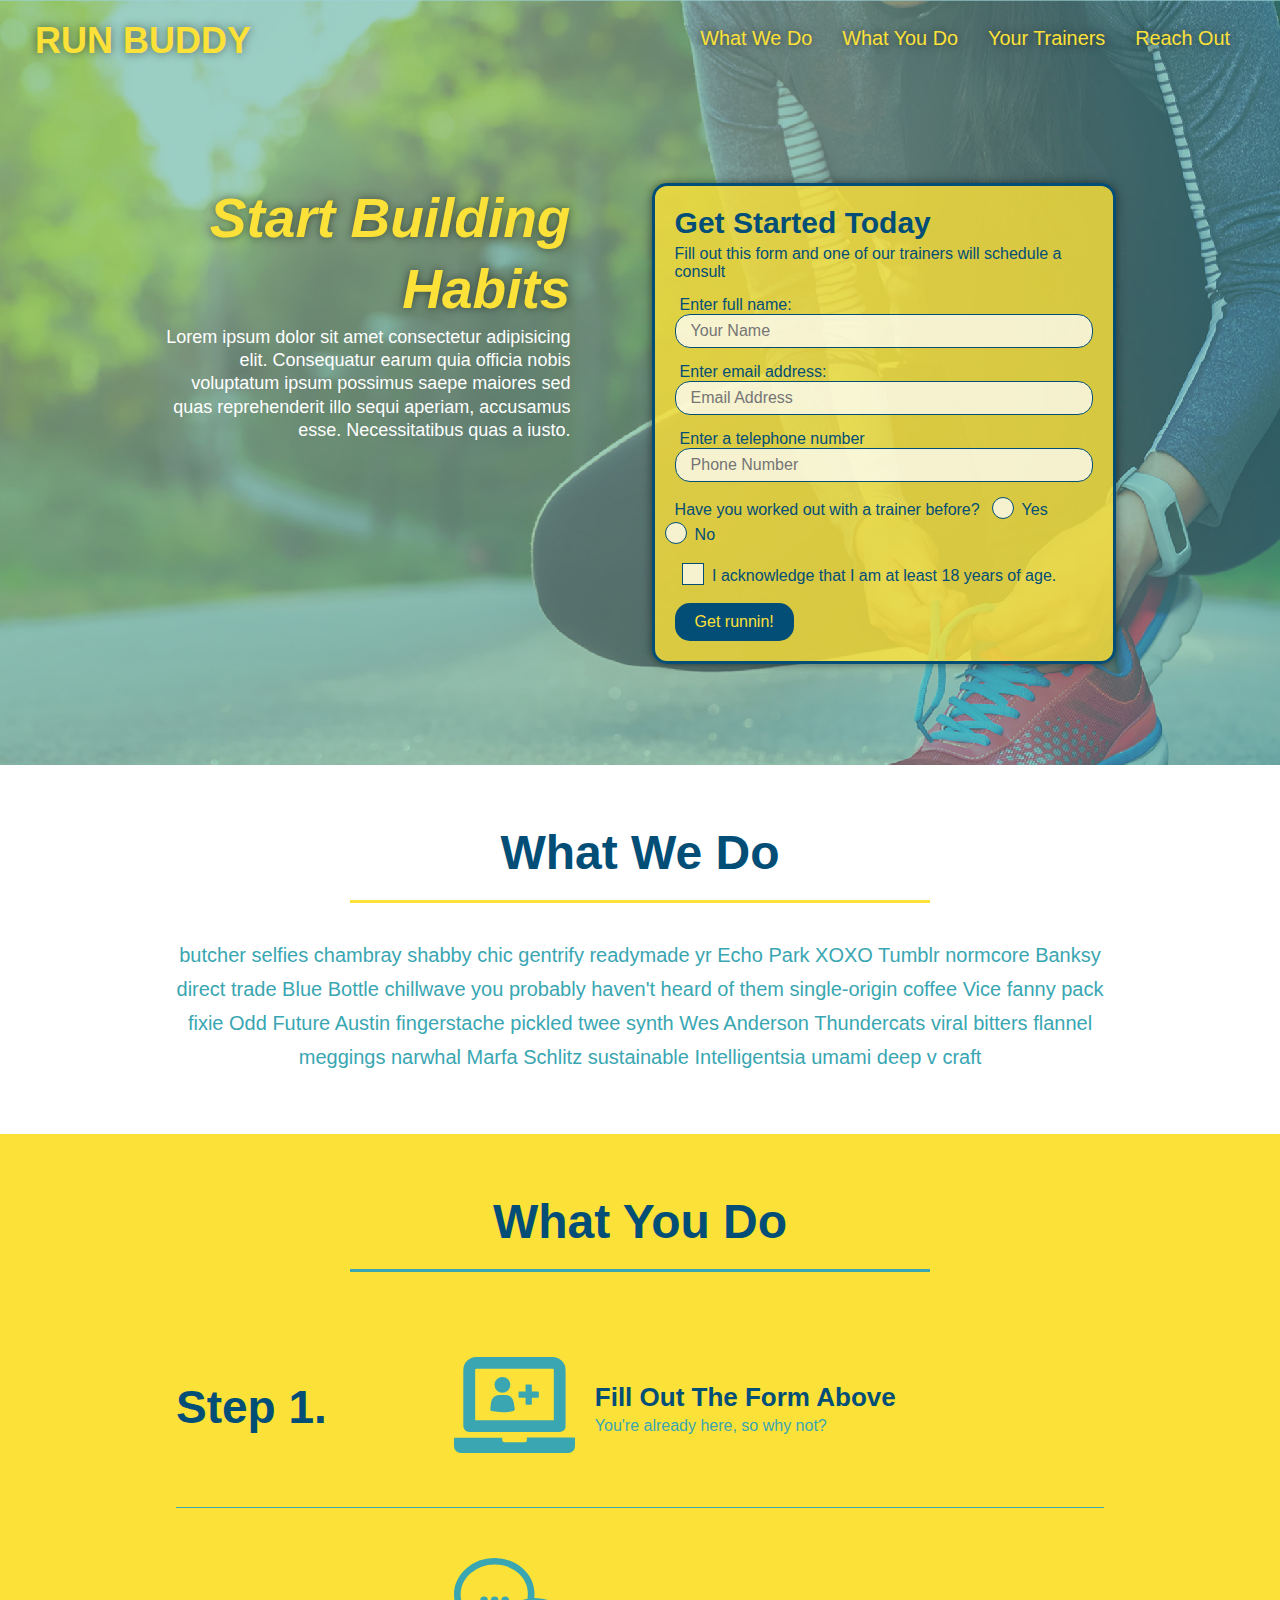
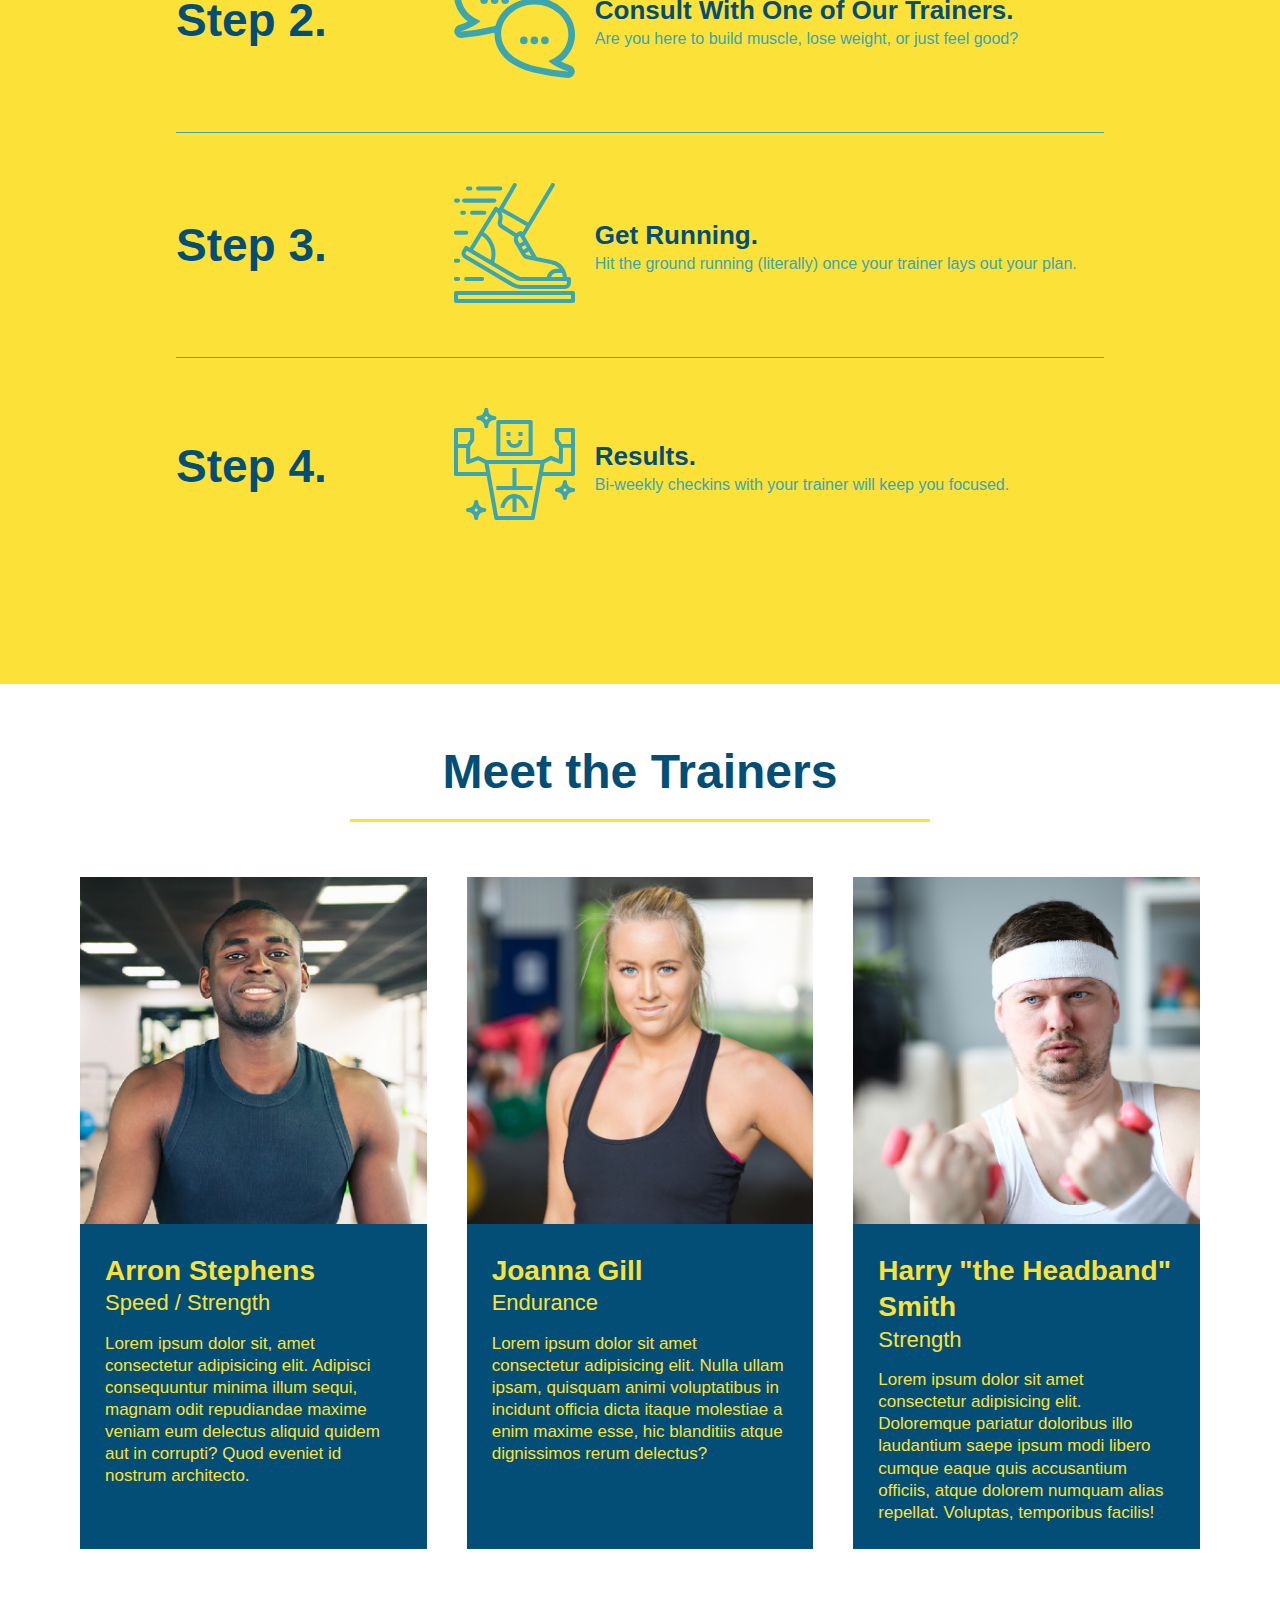
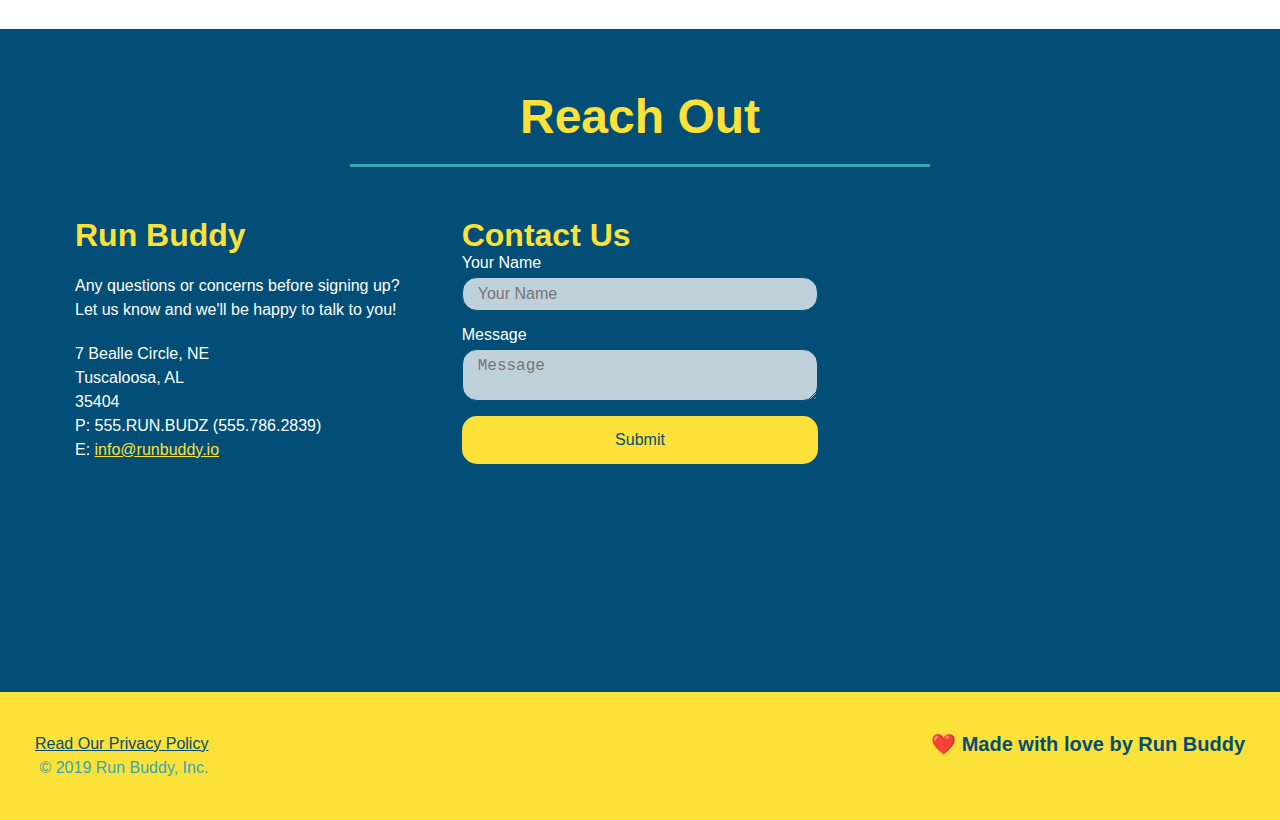
<file: index.html>
<!DOCTYPE html>
<html lang= "en">
    <head>
        <meta charset="UTF-8" />
        <title>Run Buddy</title>
        <link rel="stylesheet" href="./assets/css/style.css" />
        <meta name="viewport" content="width=device-width, initial-scale=1.0" />
       
    </head>
    <body>
        <!-- navigation-->
        <header>
            <h1>
            <a href="/">RUN BUDDY </a>
            </h1>
        <nav>
            <!--Unordered list element-->
            <ul>
                <!--List item element-->
                <li>
                    <!--Anchor element-->
                    <a href= "#what-we-do"> What We Do</a>
                </li>
                <li>
                    <a href="#what-you-do"> What You Do</a>
                </li>
                <li>
                    <a href="#your-trainers"> Your Trainers</a>
                </li>
                <li>
                    <a href="#reach-out">Reach Out</a>
                </li>
            </ul>
            
        </nav>
        </header>

        <!-- hero/jumbotron-->
        <section class="hero">
            <div class="hero-cta">
                <h2>Start Building Habits</h2>
                <p>
                    Lorem ipsum dolor sit amet consectetur adipisicing elit. Consequatur earum quia officia nobis voluptatum ipsum possimus saepe maiores sed quas reprehenderit illo sequi aperiam, accusamus esse. Necessitatibus quas a iusto.
                </p>
            </div>
            <div class="hero-form">
                <h3>Get Started Today</h3>
                <p>Fill out this form and one of our trainers will schedule a consult</p>
                <!-- Add form element-->
                <form>
                    <label for="name">Enter full name:</label>
                    <input type="text" placeholder="Your Name" name="name" id="name" class="form-input">
                    <label for="email">Enter email address:</label>
                    <input type="email" placeholder="Email Address" name="email" id="email" class="form-input">
                    <label for="phone">Enter a telephone number</label>
                    <input type="tel" placeholder="Phone Number" name="phone" id="phone" class="form-input">
                    <p>
                      Have you worked out with a trainer before?
                      <span class="radio-wrapper">
                        <input type="radio" name="trainer-confirm" id="trainer-yes" />
                        <label for="trainer-yes">Yes</label>
                      </span>
                      <span class="radio-wrapper">   
                        <input type="radio" name="trainer-confirm" id="trainer-no" />
                        <label for="trainer-no">No</label>
                      </span>
                    </p>
                    <p>
                        <span class="checkbox-wrapper">
                            <input type="checkbox" name="age-confirm" id="checkbox" />
                            <label for="checkbox" >I acknowledge that I am at least 18 years of age.</label>
                        </span>    
                    </p>
                    <button type="submit">
                        Get runnin!
                    </button>
                </form>
            </div>
        </section>
        <!-- end hero-->

        <!--"what we do" section-->
        <section id="what-we-do" class="intro">
            <div class="flex-row">
                <h2 class="section-title primary-border">
                    What We Do
                </h2>
          </div>
                <div class="flex-row">
                    <p>
                        butcher selfies chambray shabby chic gentrify readymade yr Echo Park XOXO Tumblr normcore Banksy direct trade Blue Bottle chillwave you probably haven't heard of them single-origin coffee Vice fanny pack fixie Odd Future Austin fingerstache pickled twee synth Wes Anderson Thundercats viral bitters flannel meggings narwhal Marfa Schlitz sustainable Intelligentsia umami deep v craft
                    </p>
                </div>    
        </section>

        <!--"what you do" section-->
        <section id="what-you-do" class="steps">
            <div class="flex-row">
                <h2 class="section-title secondary-border">
                    What You Do
                </h2>
            </div>

            <div class="step">
                <h3>Step 1.</h3>
                <div class="step-info">
                    <div class="step-img">
                        <img src="./assets/images/step-1.svg" alt=""/>
                    </div> 
                    <div class="step-text">
                        <h4>Fill Out The Form Above</h4>
                        <p>You're already here, so why not?</p>
                    </div>   
                </div>
            </div>

            <div class="step">
                <h3>Step 2.</h3>
                <div class="step-info">
                    <div class="step-img">
                        <img src="./assets/images/step-2.svg" alt=""/>
                    </div>
                    <div class="step-text">
                        <h4>Consult With One of Our Trainers.</h4>
                        <p>Are you here to build muscle, lose weight, or just feel good?</p>
                    </div>
                </div>
            </div>

            <div class="step">
                <h3>Step 3.</h3>
                <div class="step-info">
                    <div class="step-img">
                        <img src="./assets/images/step-3.svg" alt="" />
                    </div>
                    <div class="step-text">
                        <h4>Get Running.</h4>
                        <p>Hit the ground running (literally) once your trainer lays out your plan.</p>
                    </div>
                </div>
            </div>                

            <div class="step">
                <h3>Step 4.</h3>
                <div class="step-info">
                    <div class="step-img">
                        <img src="./assets/images/step-4.svg" alt="" />
                    </div>
                    <div class="step-text">
                        <h4>Results.</h4>
                        <p>Bi-weekly checkins with your trainer will keep you focused.</p>
                    </div>
                </div>
            </div>
        </section>

        <!--"meet the trainers" section-->
        <section id="your-trainers">
            <div class="flex-row">
                <h2 class="section-title primary-border">
                     Meet the Trainers
                </h2>
            </div> 

            <div class="trainers">   
                <article class="trainer">
                    <img src="./assets/images/trainer-1.jpg" alt="Arron Stephens in his workout clothes, ready to pump iron"/>
                    <div class="trainer-bio">
                        <h3 class="trainer-name">Arron Stephens</h3>
                        <h4 class="trainer-role">Speed / Strength</h4>
                        <p>
                            Lorem ipsum dolor sit, amet consectetur adipisicing elit. Adipisci consequuntur minima illum sequi, magnam odit repudiandae 
                            maxime veniam eum delectus aliquid quidem aut in corrupti? Quod eveniet id nostrum architecto.
                        </p>
                    </div>
                </article>

                <!-- second trainer bio-->
                <article class="trainer">
                    <img src="./assets/images/trainer-2.jpg" alt="Joanna Gill cooling off after a workout" />
                    <div class="trainer-bio">
                        <h3 class="trainer-name">Joanna Gill</h3>
                        <h4 class="trainer-role">Endurance</h4>
                        <p>
                            Lorem ipsum dolor sit amet consectetur adipisicing elit. Nulla ullam ipsam, quisquam animi voluptatibus in incidunt 
                            officia dicta itaque molestiae a enim maxime esse, hic blanditiis atque dignissimos rerum delectus?
                        </p>
                    </div>
                </article>

                <!-- third trainer bio-->
                <article class="trainer">
                    <img src="./assets/images/trainer-3.jpg" alt="Harry Smith wearing a headband and lifting comically small pink weights" />
                    <div class="trainer-bio">
                        <h3 class="trainer-name">Harry "the Headband" Smith</h3>
                        <h4 class="trainer-role">Strength</h4>
                        <p>
                            Lorem ipsum dolor sit amet consectetur adipisicing elit. Doloremque pariatur doloribus illo laudantium saepe ipsum modi libero 
                            cumque eaque quis accusantium officiis, atque dolorem numquam alias repellat. Voluptas, temporibus facilis!
                        </p>
                    </div>
                </article>
            </div>
        </section>

        <!--"reach out" section-->
        <section id="reach-out" class="contact">
            <div class="flex-row">
                <h2 class="section-title secondary-border"> 
                    Reach Out
                </h2>
            </div>

            <div class="contact-info">
                <div>
                    <h3>Run Buddy</h3>
                    <p>
                        Any questions or concerns before signing up?
                        <br />
                        Let us know and we'll be happy to talk to you!
                    </p>
                    <address>
                        7 Bealle Circle, NE <br/>
                        Tuscaloosa, AL<br/>
                        35404 <br/>
                        P: 555.RUN.BUDZ (555.786.2839) <br/>
                        E: <a href="mailto:info@runbuddy.io"> info@runbuddy.io</a>
                    </address>
                
                </div>

                <div class="contact-form">
                    <h3>Contact Us</h3>
                    <form>
                        <label for="contact-name">Your Name</label>
                        <input type="text" id="contact-name" placeholder="Your Name" />

                        <label for="contact-message">Message</label>
                        <textarea id="contact-message" placeholder="Message"></textarea>

                        <button type="submit">Submit</button>
                    </form>
                </div>

                <iframe
                    src="https://www.google.com/maps/embed?pb=!1m18!1m12!1m3!1d3336.9926914073003!2d-87.49923878518952!3d33.24049488083461!2m3!1f0!2f0!3f0!3m2!1i1024!2i768!4f13.1!3m3!1m2!1s0x8888a62c665c9885%3A0xdbd94fd2ba190010!2s7%20Bealle%20Cir%20NE%2C%20Tuscaloosa%2C%20AL%2035404!5e0!3m2!1sen!2sus!4v1633538437404!5m2!1sen!2sus" 
                    frameborder="0" style="border:0" allowfullscreen>
                </iframe>

        </section>

        <!--footer-->
        <footer>
            <div>
                <a href="./privacy-policy.html">Read Our Privacy Policy</a><br/>
                   &copy; 2019 Run Buddy, Inc.
                   
             </div>
                   <h2>❤️ Made with love by Run Buddy</h2>  
    
        </footer>
    </body>

</html>
</file>
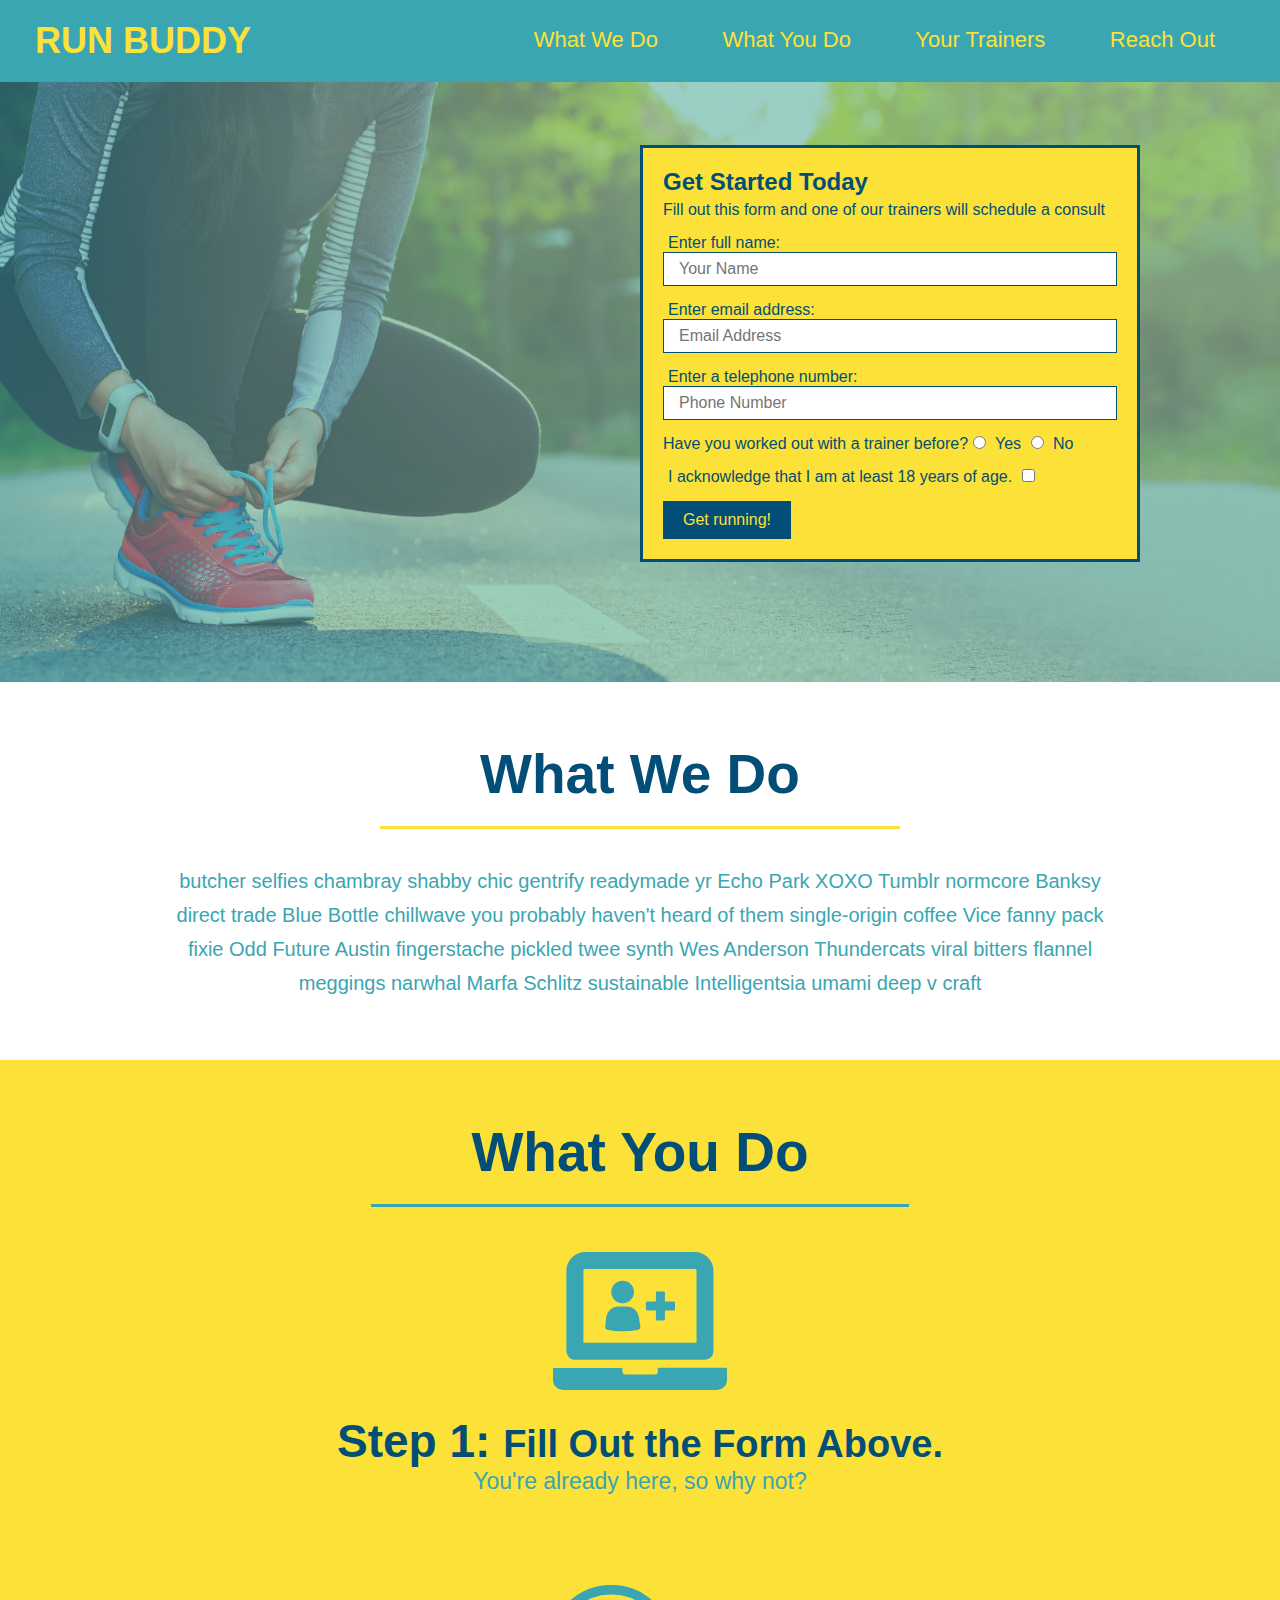
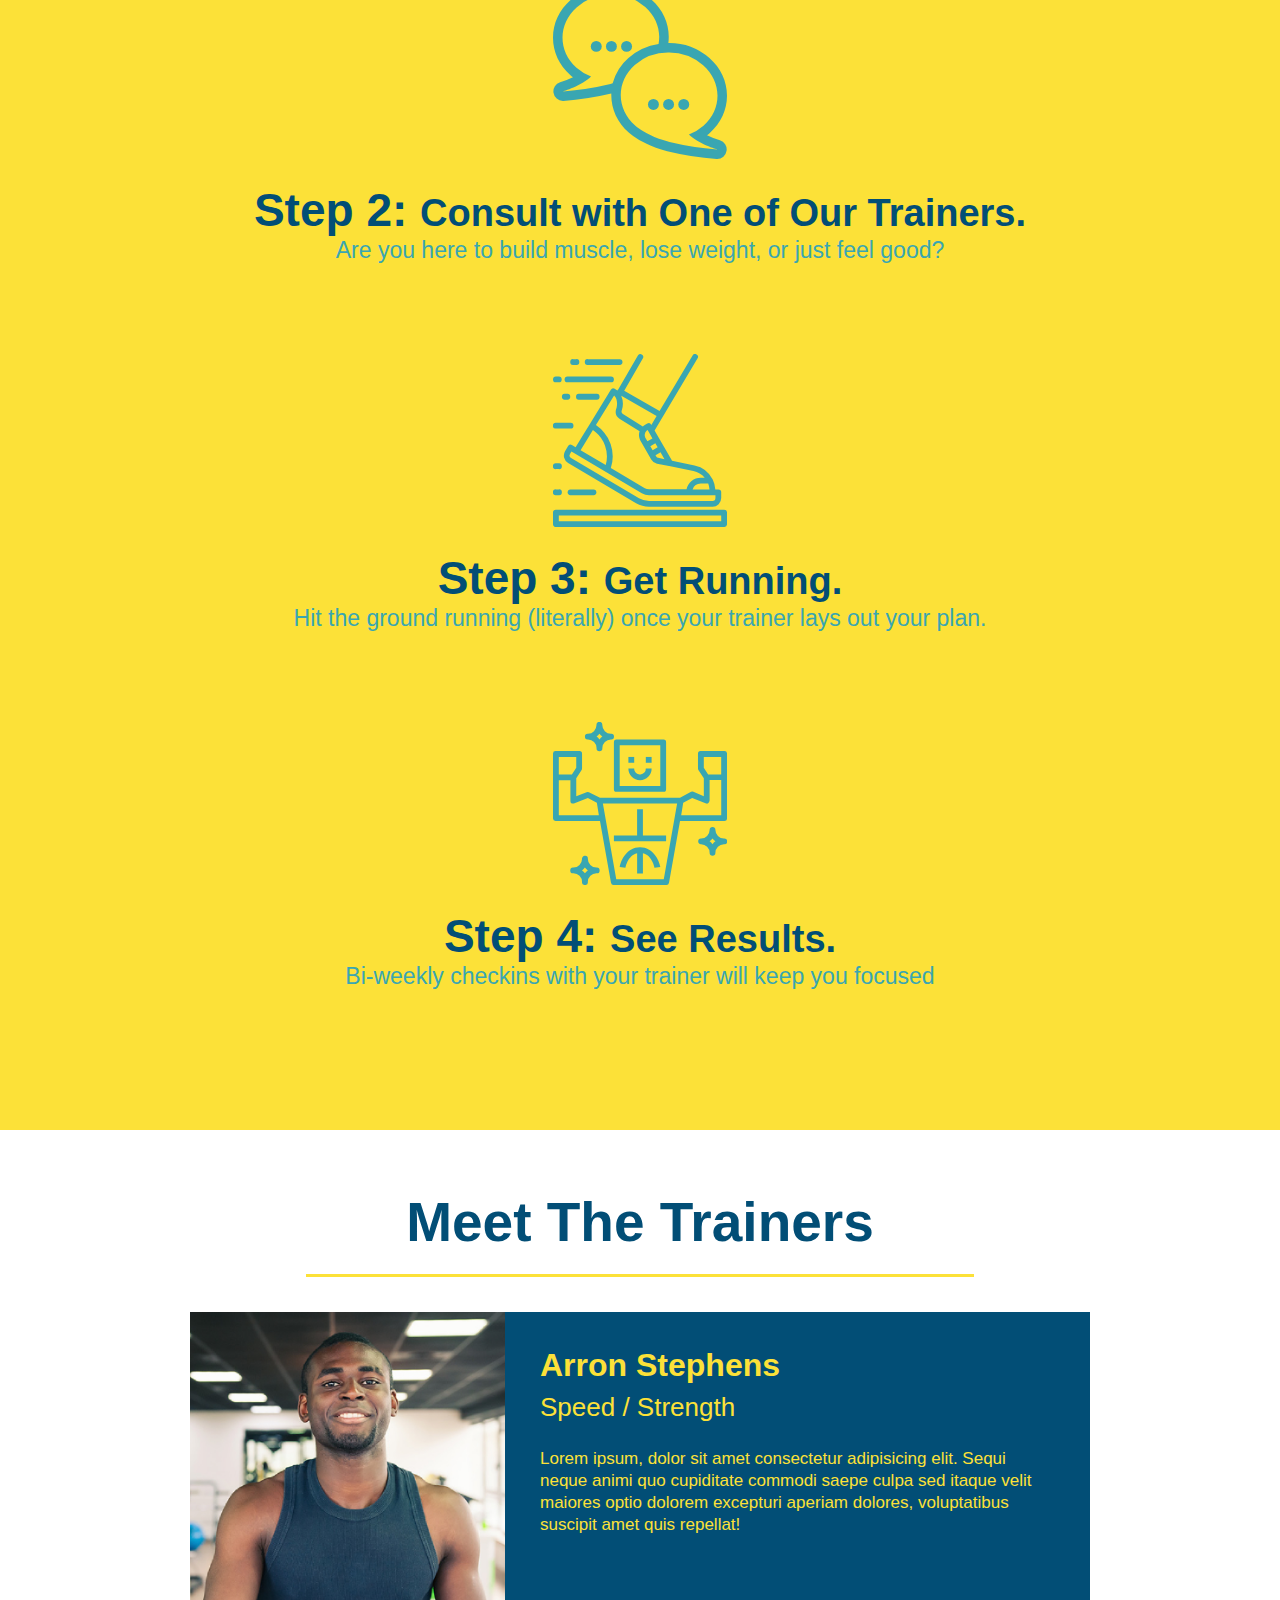
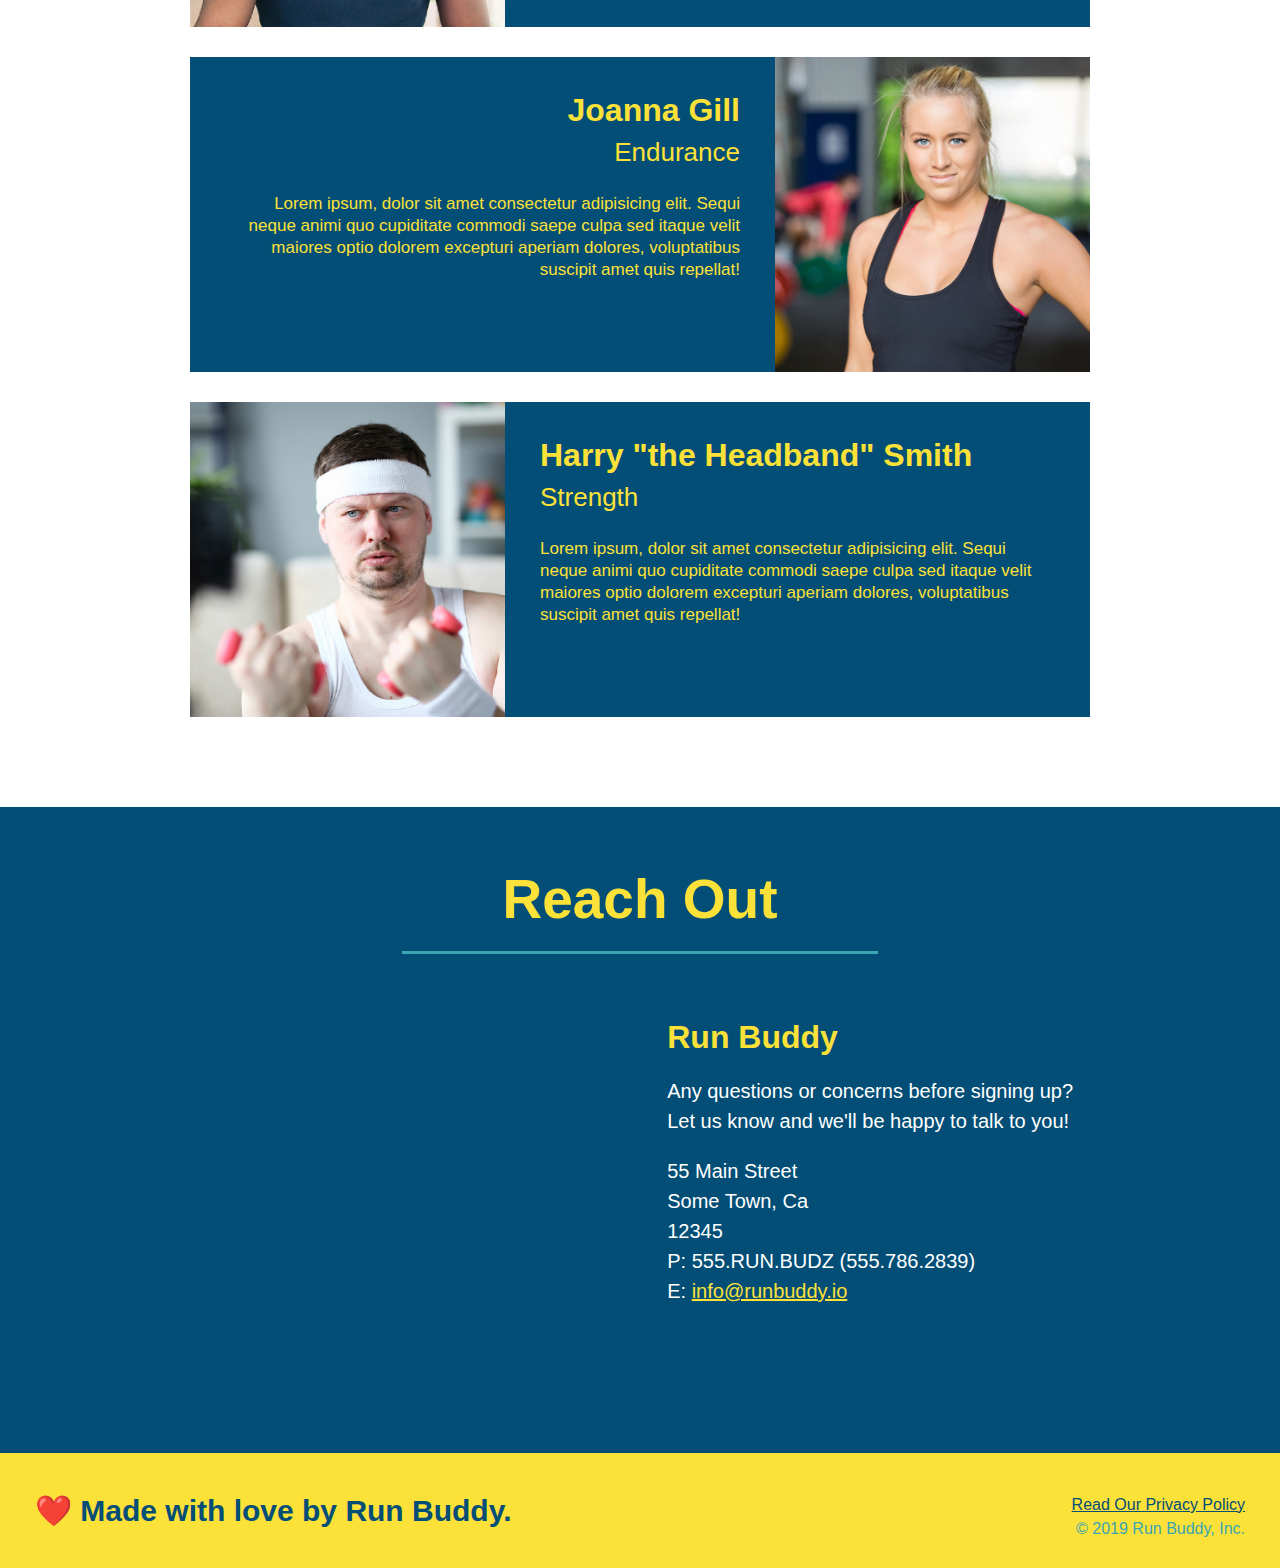
<file: RunBuddydownloads:redownloads/1.6/index.html>
<!DOCTYPE html>
<html lang="en">

<head>
  <meta charset="UTF-8" />
  <title>Run Buddy</title>
  <link rel="stylesheet" href="./assets/css/style.css" />
</head>

<body>
  <!-- navigation -->
  <header>
    <h1>
      <a href="/">
        RUN BUDDY
      </a>
    </h1>
    <nav>
      <!-- Unordered list element -->
      <ul>
        <!-- List item element-->
        <li>
          <!-- Anchor element -->
          <a href="#what-we-do">What We Do</a>
        </li>
        <li>
          <a href="#what-you-do">What You Do</a>
        </li>
        <li>
          <a href="#your-trainers">Your Trainers</a>
        </li>
        <li>
          <a href="#reach-out">Reach Out</a>
        </li>
      </ul>
    </nav>
  </header>

  <!-- hero/jumbotron -->
  <section class="hero">
    <div class="hero-form">
      <h3>Get Started Today</h3>
      <p>Fill out this form and one of our trainers will schedule a consult</p>
      <form>
        <label for="name">Enter full name:</label>
        <input type="text" placeholder="Your Name" name="name" id="name" class="form-input" />
        <label for="email">Enter email address:</label>
        <input type="text" placeholder="Email Address" name="email" id="email" class="form-input" />
        <label for="phone">Enter a telephone number:</label>
        <input type="text" placeholder="Phone Number" name="phone" id="phone" class="form-input" />
        <p>
          Have you worked out with a trainer before?
          <input type="radio" name="trainer-confirm" id="trainer-yes" />
          <label for="trainer-yes">Yes</label>
          <input type="radio" name="trainer-confirm" id="trainer-no" />
          <label for="trainer-no">No</label>
        </p>
        <p>
          <label for="checkbox">
            I acknowledge that I am at least 18 years of age.
          </label>
          <input type="checkbox" name="checkpoint1" id="checkbox" />
        </p>
        <button type="submit">
          Get running!
        </button>
      </form>
    </div>
  </section>

  <!-- "what we do" section -->
  <section id="what-we-do" class="intro">
    <h2 class="section-title primary-border">What We Do</h2>
    <p>
      butcher selfies chambray shabby chic gentrify readymade yr Echo Park XOXO Tumblr normcore Banksy direct trade Blue
      Bottle chillwave you probably haven't heard of them single-origin coffee Vice fanny pack fixie Odd Future Austin
      fingerstache pickled twee synth Wes Anderson Thundercats viral bitters flannel meggings narwhal Marfa Schlitz
      sustainable Intelligentsia umami deep v craft
    </p>
  </section>

  <!-- "what you do" section -->
  <section id="what-you-do" class="steps">
    <h2 class="section-title secondary-border">What You Do</h2>

    <div>
      <img src="./assets/images/step-1.svg" alt="" />
      <h3>Step 1: <span>Fill Out the Form Above.</span></h3>
      <p>You're already here, so why not?</p>
    </div>

    <div>
      <img src="./assets/images/step-2.svg" alt="" />
      <h3>Step 2: <span>Consult with One of Our Trainers.</span></h3>
      <p>Are you here to build muscle, lose weight, or just feel good?</p>
    </div>

    <div>
      <img src="./assets/images/step-3.svg" alt="" />
      <h3>Step 3: <span>Get Running.</span></h3>
      <p>Hit the ground running (literally) once your trainer lays out your plan.</p>
    </div>

    <div>
      <img src="./assets/images/step-4.svg" alt="" />
      <h3>Step 4: <span>See Results.</span></h3>
      <p>Bi-weekly checkins with your trainer will keep you focused</p>
    </div>
  </section>

  <!-- "meet the trainers" section -->
  <section id="your-trainers" class="trainers">
    <h2 class="section-title primary-border">Meet The Trainers</h2>
    <article class="trainer">
      <img src="./assets/images/trainer-1.jpg" alt="Arron Stephens in his workout clothes, ready to pump iron" />
      <div class="trainer-bio text-left">
        <h3>Arron Stephens</h3>
        <h4>Speed / Strength</h4>
        <p>
          Lorem ipsum, dolor sit amet consectetur adipisicing elit. Sequi neque animi quo cupiditate commodi saepe culpa
          sed
          itaque velit maiores optio dolorem excepturi aperiam dolores, voluptatibus suscipit amet quis repellat!
        </p>
      </div>
    </article>

    <!-- second trainer bio -->
    <article class="trainer">
      <div class="trainer-bio text-right">
        <h3>Joanna Gill</h3>
        <h4>Endurance</h4>
        <p>
          Lorem ipsum, dolor sit amet consectetur adipisicing elit. Sequi neque animi quo cupiditate commodi saepe culpa
          sed
          itaque velit maiores optio dolorem excepturi aperiam dolores, voluptatibus suscipit amet quis repellat!
        </p>
      </div>
      <img src="./assets/images/trainer-2.jpg" alt="Joanna Gill cooling off after a workout" />
    </article>

    <!-- third trainer bio -->
    <article class="trainer">
      <img src="./assets/images/trainer-3.jpg"
        alt="Harry Smith wearing a headband and lifting comically small pink weights" />
      <div class="trainer-bio text-left">
        <h3>Harry "the Headband" Smith</h3>
        <h4>Strength</h4>
        <p>
          Lorem ipsum, dolor sit amet consectetur adipisicing elit. Sequi neque animi quo cupiditate commodi saepe culpa
          sed
          itaque velit maiores optio dolorem excepturi aperiam dolores, voluptatibus suscipit amet quis repellat!
        </p>
      </div>
    </article>
  </section>

  <!-- "reach out" section -->
  <section id="reach-out" class="contact">
    <h2 class="section-title secondary-border">Reach Out</h2>
    <div class="contact-info">
      <iframe 
        src="https://www.google.com/maps/embed?pb=!1m18!1m12!1m3!1d3147.1079747227936!2d-120.42364418397035!3d37.92790791110593!2m3!1f0!2f0!3f0!3m2!1i1024!2i768!4f13.1!3m3!1m2!1s0x8090c49129b6ac57%3A0xb56c7eb95a2cd8bd!2sMain%20St%2C%20California%2095327!5e0!3m2!1sen!2sus!4v1616426329495!5m2!1sen!2sus"
        style="border:0;" 
        allowfullscreen=""
        loading="lazy">
      </iframe>
      <div>
        <h3>Run Buddy</h3>
        <p>
          Any questions or concerns before signing up?
          <br />
          Let us know and we'll be happy to talk to you!
        </p>
        <address>
          55 Main Street <br />
          Some Town, Ca <br />
          12345<br />
          P: 555.RUN.BUDZ (555.786.2839)<br />
          E: <a href="mailto:info@runbuddy.io">info@runbuddy.io</a>
        </address>
      </div>
    </div>
  </section>

  <!-- footer -->
  <footer>
    <h2>❤️ Made with love by Run Buddy.</h2>
    <div>
      <a href="#">Read Our Privacy Policy</a><br />
      &copy; 2019 Run Buddy, Inc.
    </div>
  </footer>
</body>

</html>
</file>
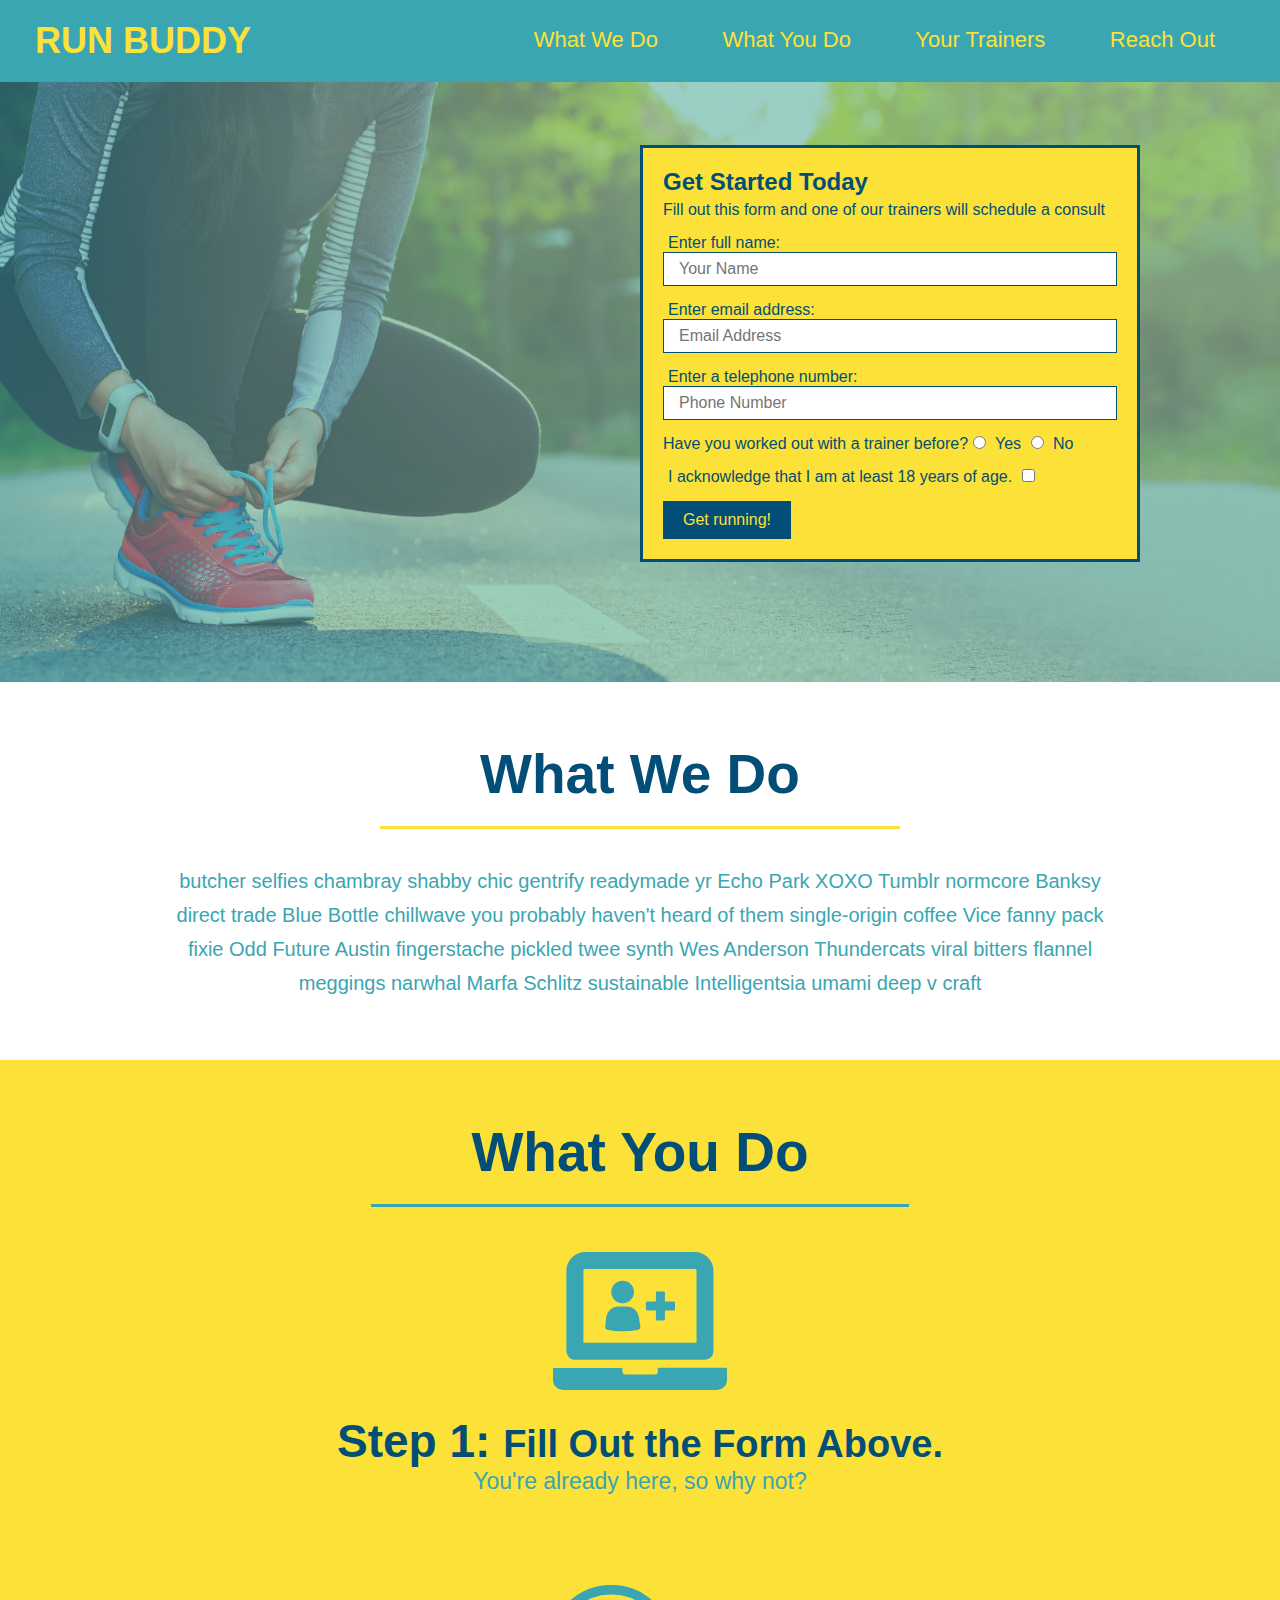
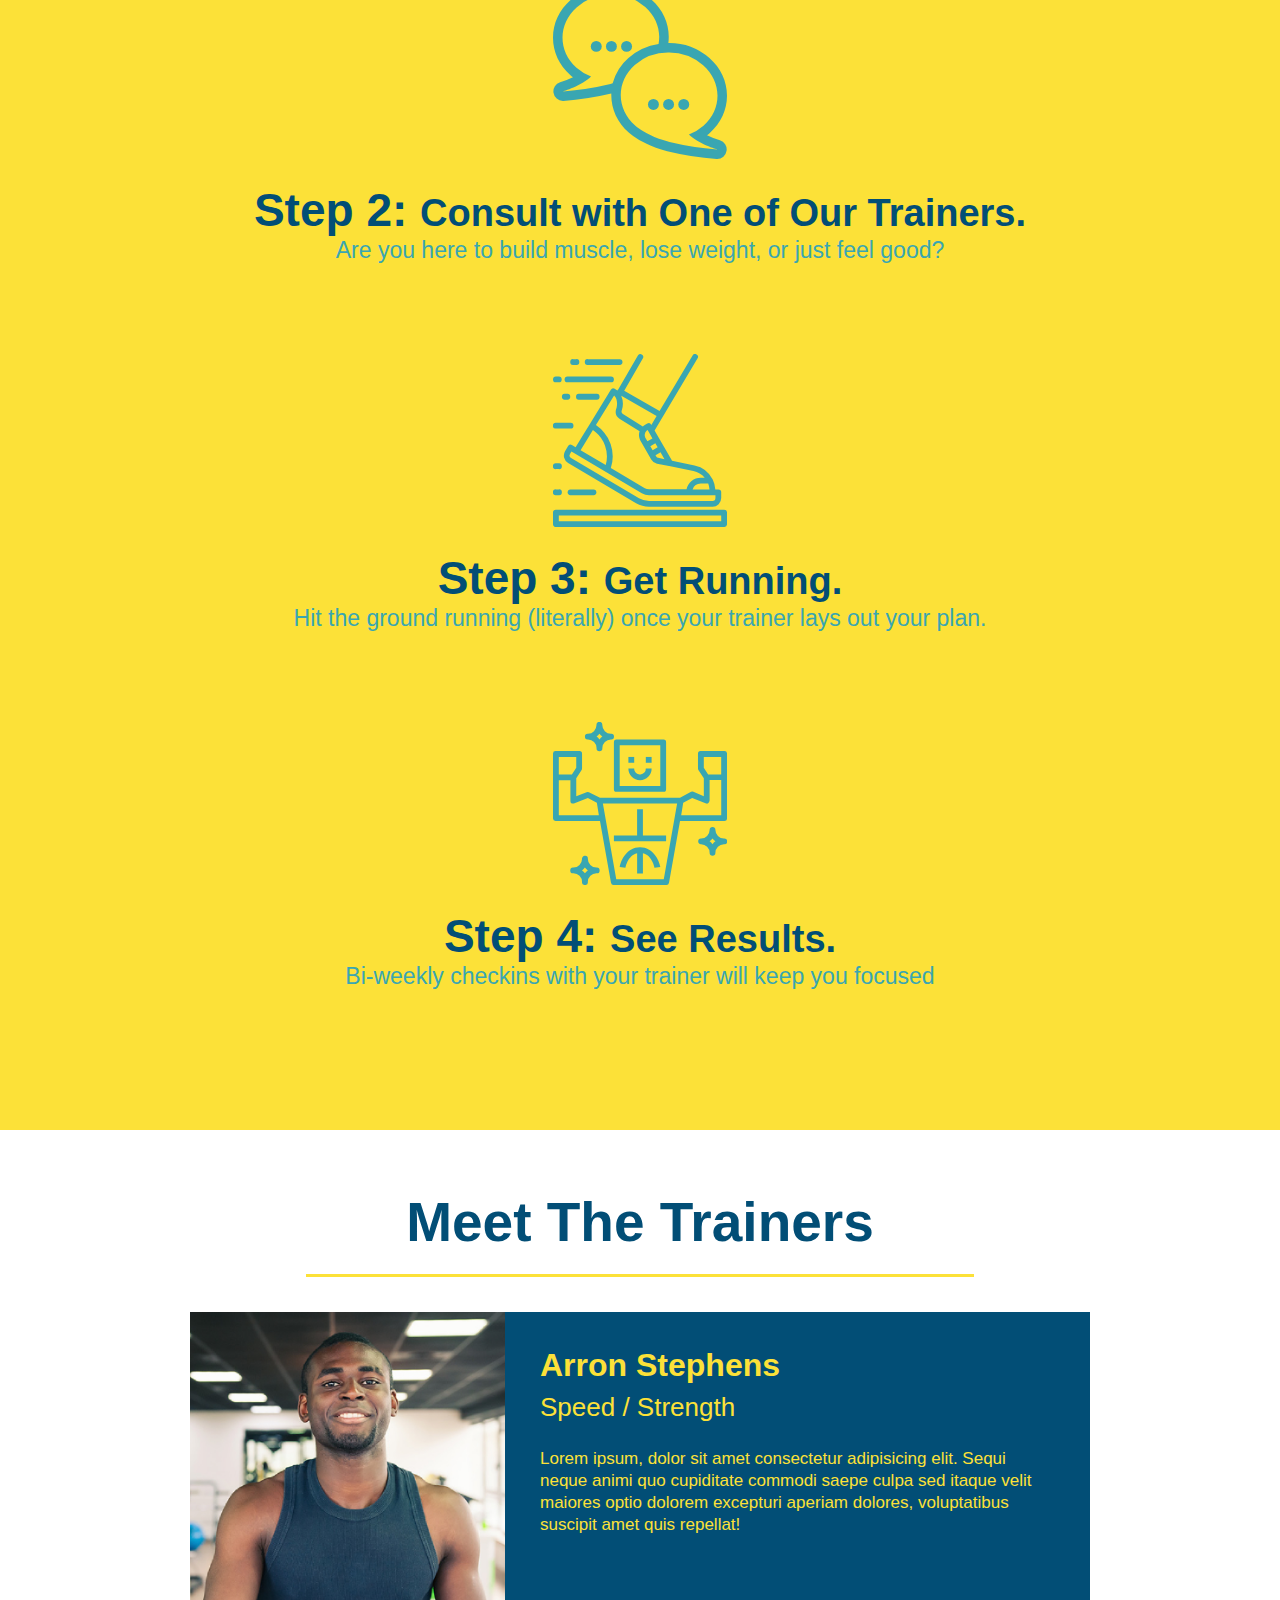
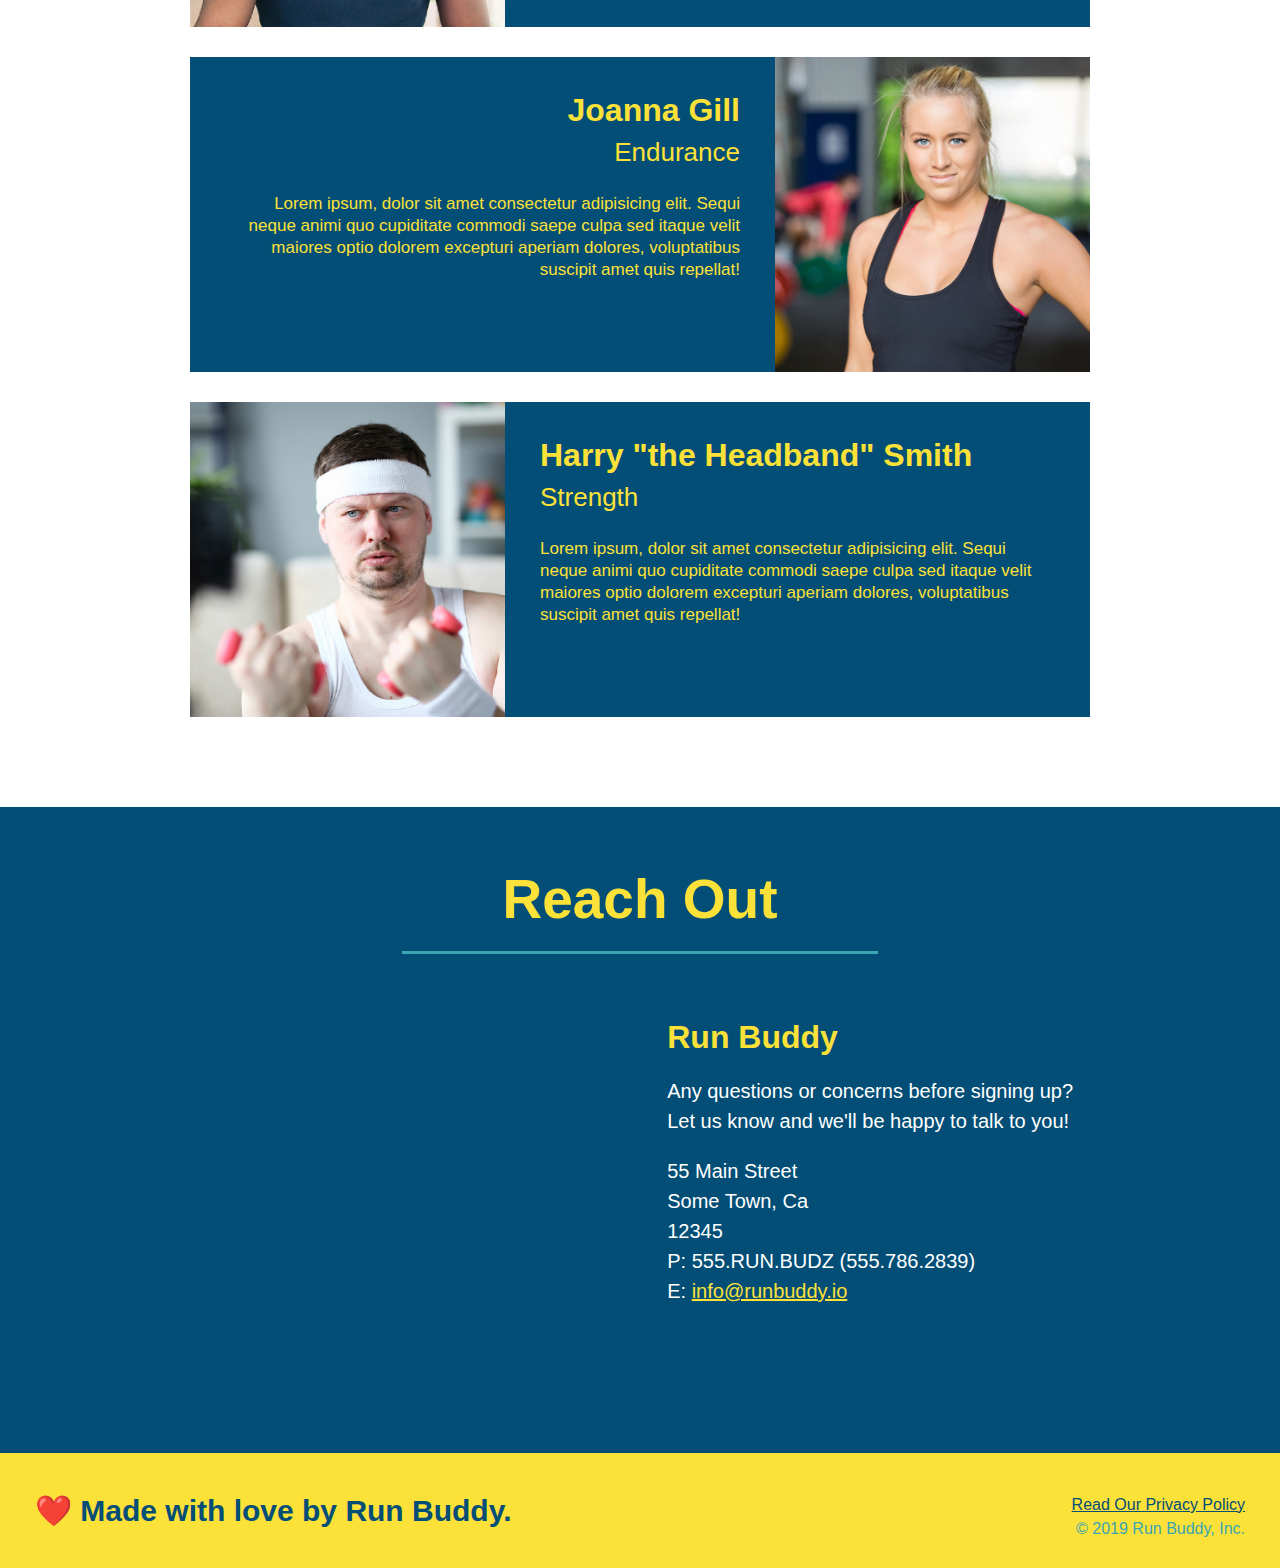
<file: RunBuddydownloads:redownloads/1.7/index.html>
<!DOCTYPE html>
<html lang="en">

<head>
  <meta charset="UTF-8" />
  <title>Run Buddy</title>
  <link rel="stylesheet" href="./assets/css/style.css" />
</head>

<body>
  <!-- navigation -->
  <header>
    <h1>
      <a href="/">
        RUN BUDDY
      </a>
    </h1>
    <nav>
      <!-- Unordered list element -->
      <ul>
        <!-- List item element-->
        <li>
          <!-- Anchor element -->
          <a href="#what-we-do">What We Do</a>
        </li>
        <li>
          <a href="#what-you-do">What You Do</a>
        </li>
        <li>
          <a href="#your-trainers">Your Trainers</a>
        </li>
        <li>
          <a href="#reach-out">Reach Out</a>
        </li>
      </ul>
    </nav>
  </header>

  <!-- hero/jumbotron -->
  <section class="hero">
    <div class="hero-form">
      <h3>Get Started Today</h3>
      <p>Fill out this form and one of our trainers will schedule a consult</p>
      <form>
        <label for="name">Enter full name:</label>
        <input type="text" placeholder="Your Name" name="name" id="name" class="form-input" />
        <label for="email">Enter email address:</label>
        <input type="text" placeholder="Email Address" name="email" id="email" class="form-input" />
        <label for="phone">Enter a telephone number:</label>
        <input type="text" placeholder="Phone Number" name="phone" id="phone" class="form-input" />
        <p>
          Have you worked out with a trainer before?
          <input type="radio" name="trainer-confirm" id="trainer-yes" />
          <label for="trainer-yes">Yes</label>
          <input type="radio" name="trainer-confirm" id="trainer-no" />
          <label for="trainer-no">No</label>
        </p>
        <p>
          <label for="checkbox">
            I acknowledge that I am at least 18 years of age.
          </label>
          <input type="checkbox" name="checkpoint1" id="checkbox" />
        </p>
        <button type="submit">
          Get running!
        </button>
      </form>
    </div>
  </section>

  <!-- "what we do" section -->
  <section id="what-we-do" class="intro">
    <h2 class="section-title primary-border">What We Do</h2>
    <p>
      butcher selfies chambray shabby chic gentrify readymade yr Echo Park XOXO Tumblr normcore Banksy direct trade Blue
      Bottle chillwave you probably haven't heard of them single-origin coffee Vice fanny pack fixie Odd Future Austin
      fingerstache pickled twee synth Wes Anderson Thundercats viral bitters flannel meggings narwhal Marfa Schlitz
      sustainable Intelligentsia umami deep v craft
    </p>
  </section>

  <!-- "what you do" section -->
  <section id="what-you-do" class="steps">
    <h2 class="section-title secondary-border">What You Do</h2>

    <div>
      <img src="./assets/images/step-1.svg" alt="" />
      <h3>Step 1: <span>Fill Out the Form Above.</span></h3>
      <p>You're already here, so why not?</p>
    </div>

    <div>
      <img src="./assets/images/step-2.svg" alt="" />
      <h3>Step 2: <span>Consult with One of Our Trainers.</span></h3>
      <p>Are you here to build muscle, lose weight, or just feel good?</p>
    </div>

    <div>
      <img src="./assets/images/step-3.svg" alt="" />
      <h3>Step 3: <span>Get Running.</span></h3>
      <p>Hit the ground running (literally) once your trainer lays out your plan.</p>
    </div>

    <div>
      <img src="./assets/images/step-4.svg" alt="" />
      <h3>Step 4: <span>See Results.</span></h3>
      <p>Bi-weekly checkins with your trainer will keep you focused</p>
    </div>
  </section>

  <!-- "meet the trainers" section -->
  <section id="your-trainers" class="trainers">
    <h2 class="section-title primary-border">Meet The Trainers</h2>
    <article class="trainer">
      <img src="./assets/images/trainer-1.jpg" alt="Arron Stephens in his workout clothes, ready to pump iron" />
      <div class="trainer-bio text-left">
        <h3>Arron Stephens</h3>
        <h4>Speed / Strength</h4>
        <p>
          Lorem ipsum, dolor sit amet consectetur adipisicing elit. Sequi neque animi quo cupiditate commodi saepe culpa
          sed
          itaque velit maiores optio dolorem excepturi aperiam dolores, voluptatibus suscipit amet quis repellat!
        </p>
      </div>
    </article>

    <!-- second trainer bio -->
    <article class="trainer">
      <div class="trainer-bio text-right">
        <h3>Joanna Gill</h3>
        <h4>Endurance</h4>
        <p>
          Lorem ipsum, dolor sit amet consectetur adipisicing elit. Sequi neque animi quo cupiditate commodi saepe culpa
          sed
          itaque velit maiores optio dolorem excepturi aperiam dolores, voluptatibus suscipit amet quis repellat!
        </p>
      </div>
      <img src="./assets/images/trainer-2.jpg" alt="Joanna Gill cooling off after a workout" />
    </article>

    <!-- third trainer bio -->
    <article class="trainer">
      <img src="./assets/images/trainer-3.jpg"
        alt="Harry Smith wearing a headband and lifting comically small pink weights" />
      <div class="trainer-bio text-left">
        <h3>Harry "the Headband" Smith</h3>
        <h4>Strength</h4>
        <p>
          Lorem ipsum, dolor sit amet consectetur adipisicing elit. Sequi neque animi quo cupiditate commodi saepe culpa
          sed
          itaque velit maiores optio dolorem excepturi aperiam dolores, voluptatibus suscipit amet quis repellat!
        </p>
      </div>
    </article>
  </section>

  <!-- "reach out" section -->
  <section id="reach-out" class="contact">
    <h2 class="section-title secondary-border">Reach Out</h2>
    <div class="contact-info">
      <iframe 
        src="https://www.google.com/maps/embed?pb=!1m18!1m12!1m3!1d3147.1079747227936!2d-120.42364418397035!3d37.92790791110593!2m3!1f0!2f0!3f0!3m2!1i1024!2i768!4f13.1!3m3!1m2!1s0x8090c49129b6ac57%3A0xb56c7eb95a2cd8bd!2sMain%20St%2C%20California%2095327!5e0!3m2!1sen!2sus!4v1616426329495!5m2!1sen!2sus"
        style="border:0;" 
        allowfullscreen=""
        loading="lazy">
      </iframe>
      <div>
        <h3>Run Buddy</h3>
        <p>
          Any questions or concerns before signing up?
          <br />
          Let us know and we'll be happy to talk to you!
        </p>
        <address>
          55 Main Street <br />
          Some Town, Ca <br />
          12345<br />
          P: 555.RUN.BUDZ (555.786.2839)<br />
          E: <a href="mailto:info@runbuddy.io">info@runbuddy.io</a>
        </address>
      </div>
    </div>
  </section>

  <!-- footer -->
  <footer>
    <h2>❤️ Made with love by Run Buddy.</h2>
    <div>
      <a href="./privacy-policy.html">Read Our Privacy Policy</a><br />
      &copy; 2019 Run Buddy, Inc.
    </div>
  </footer>
</body>

</html>
</file>
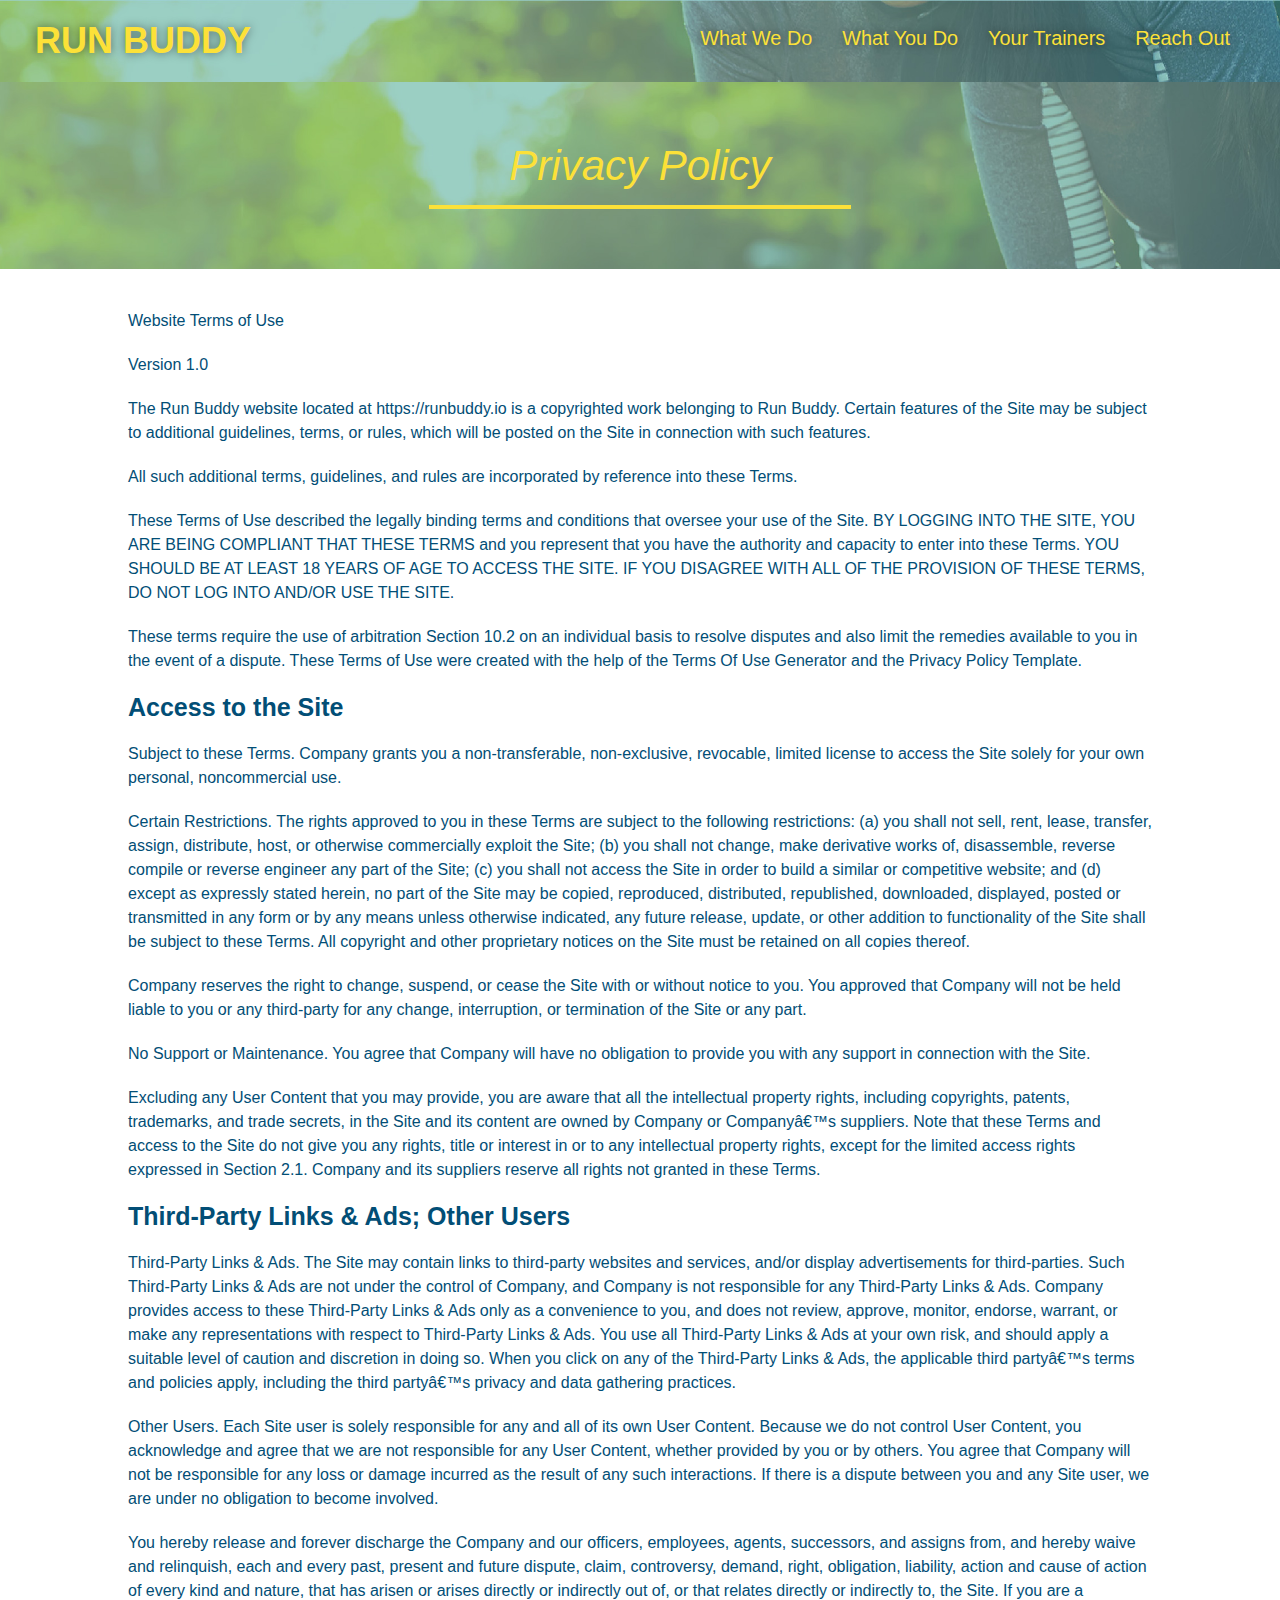
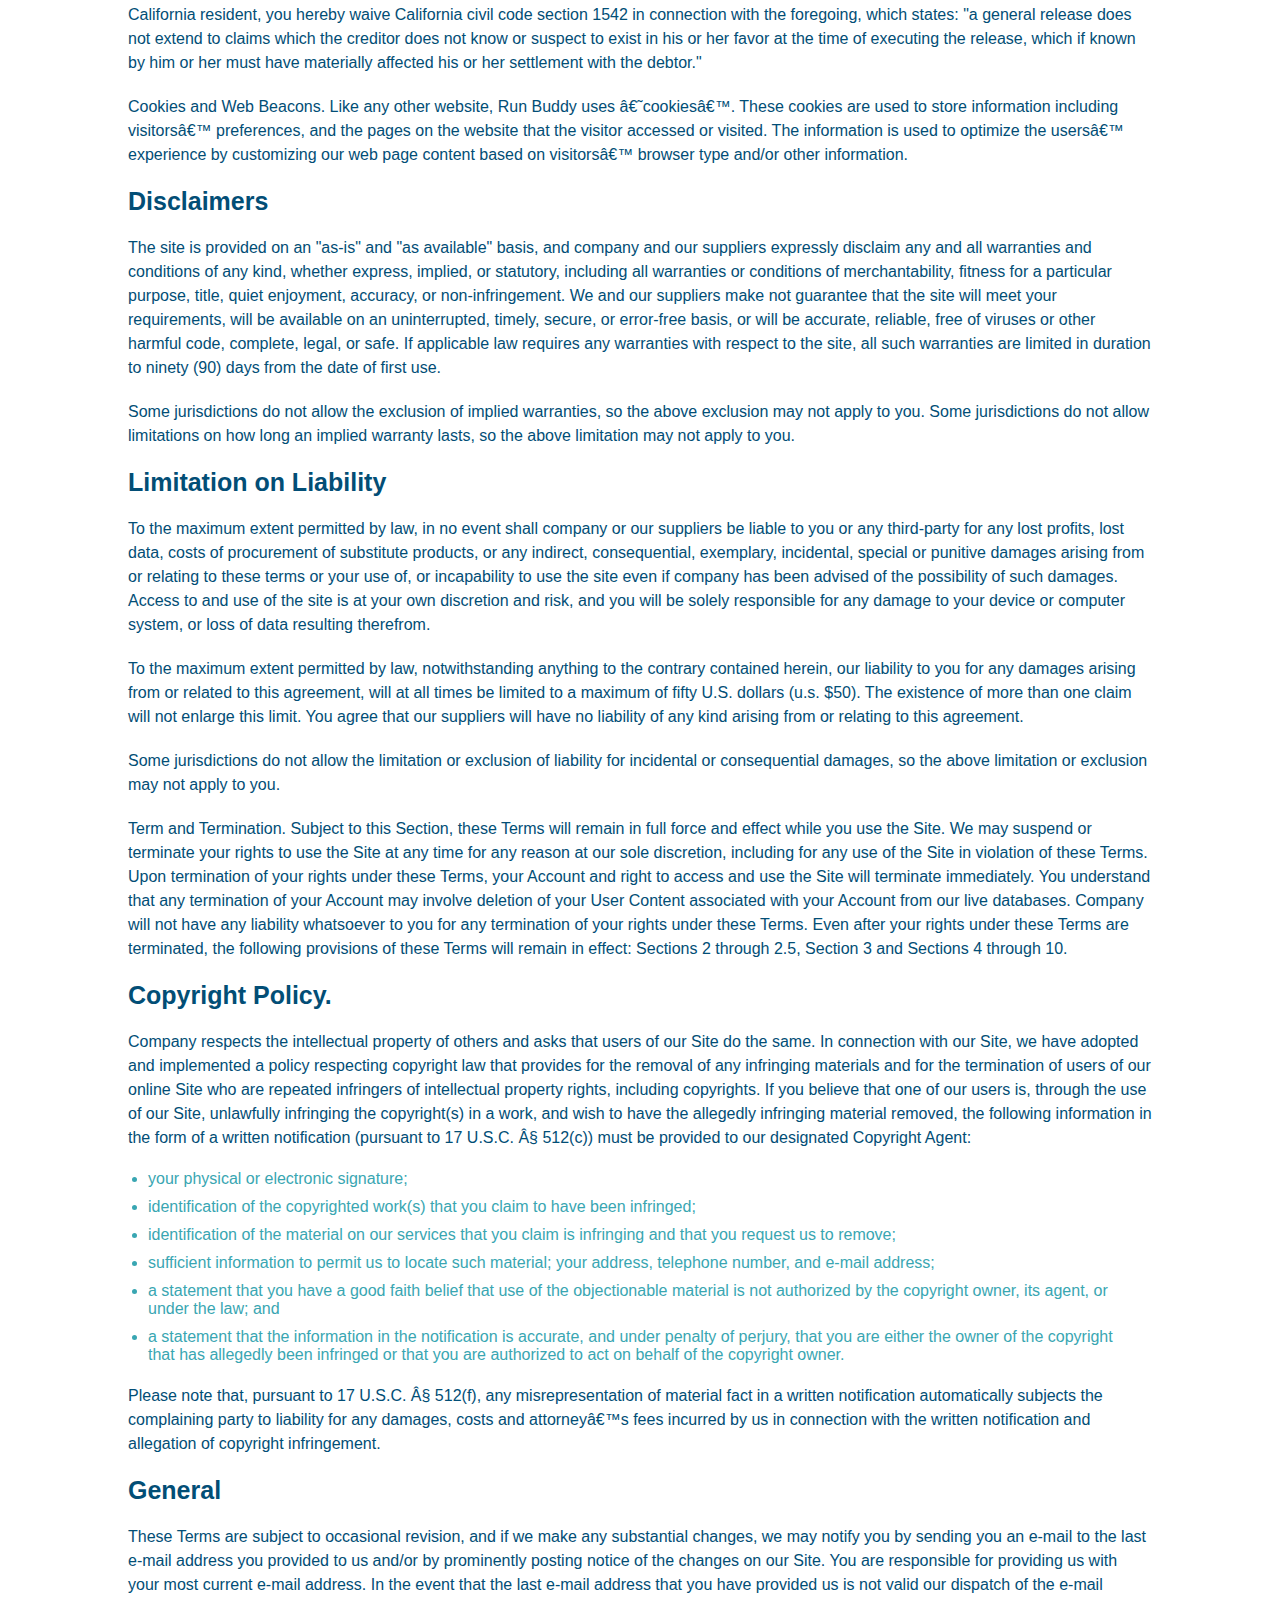
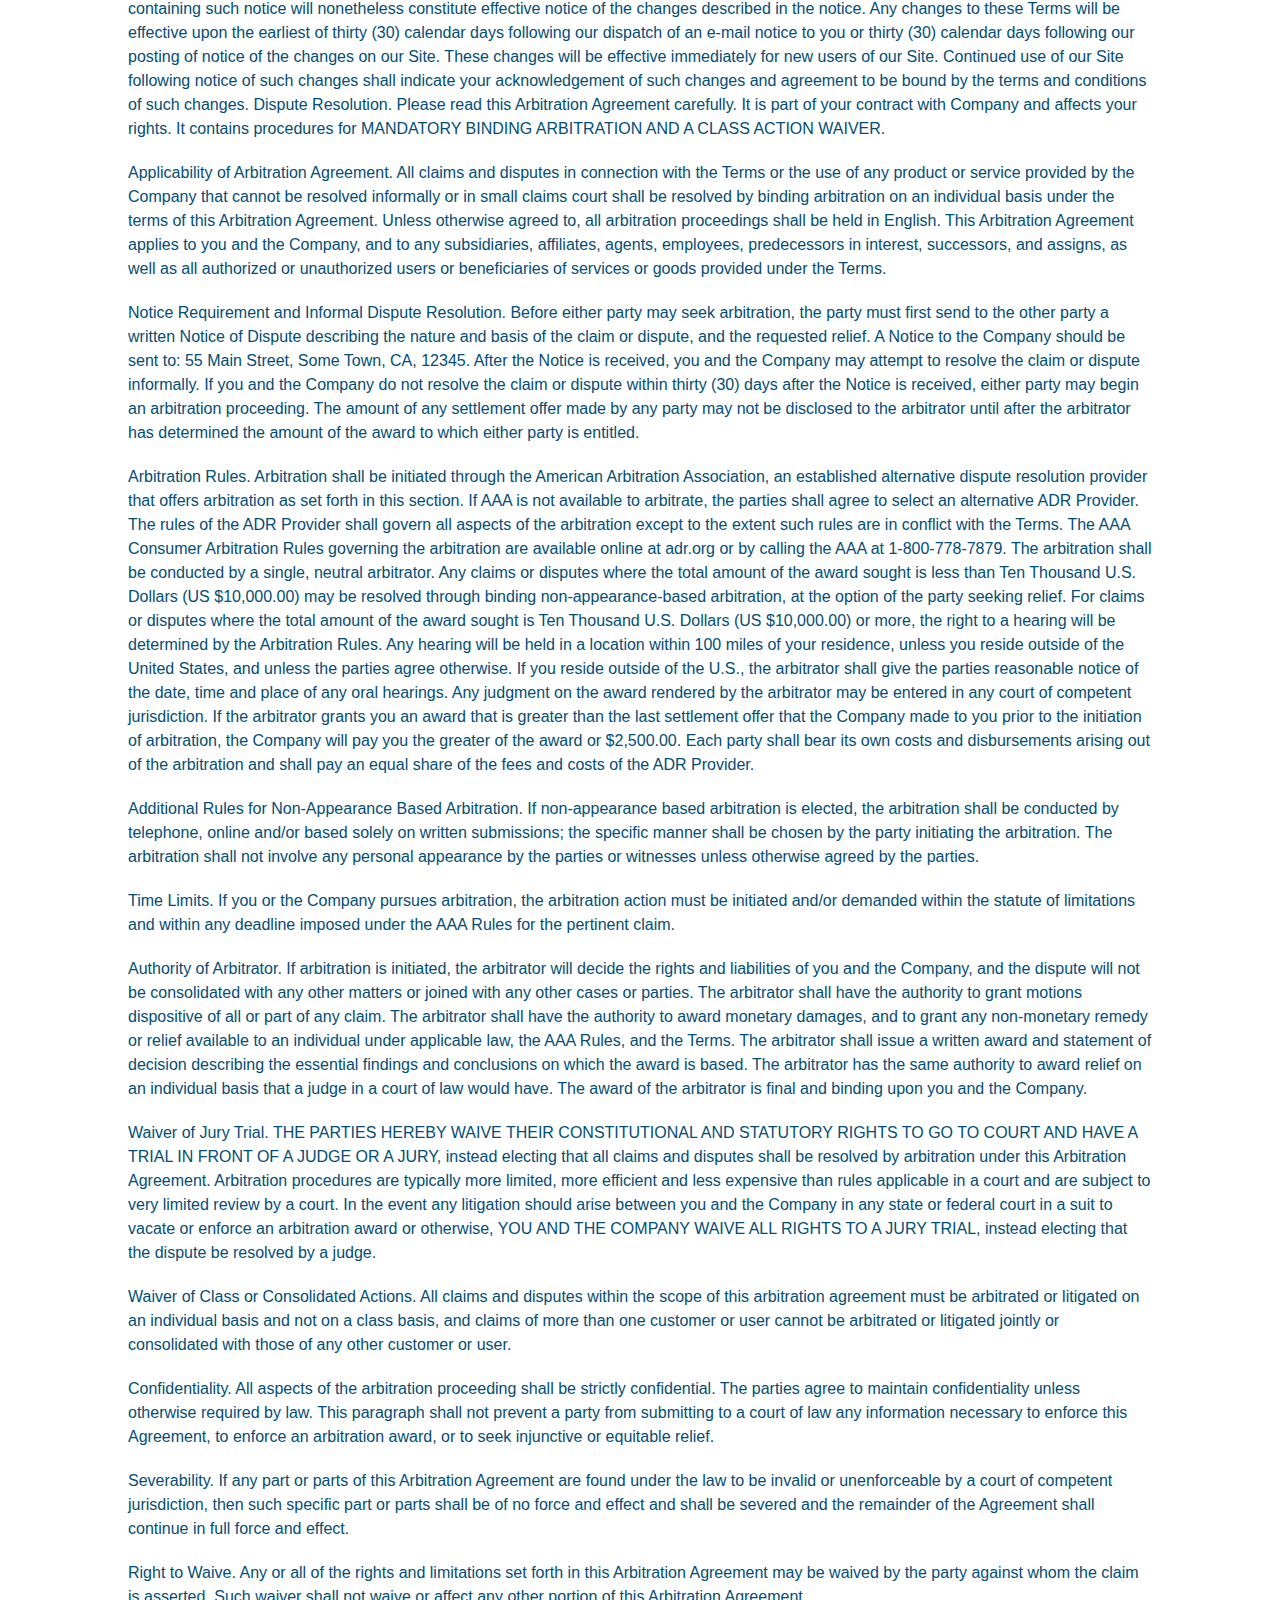
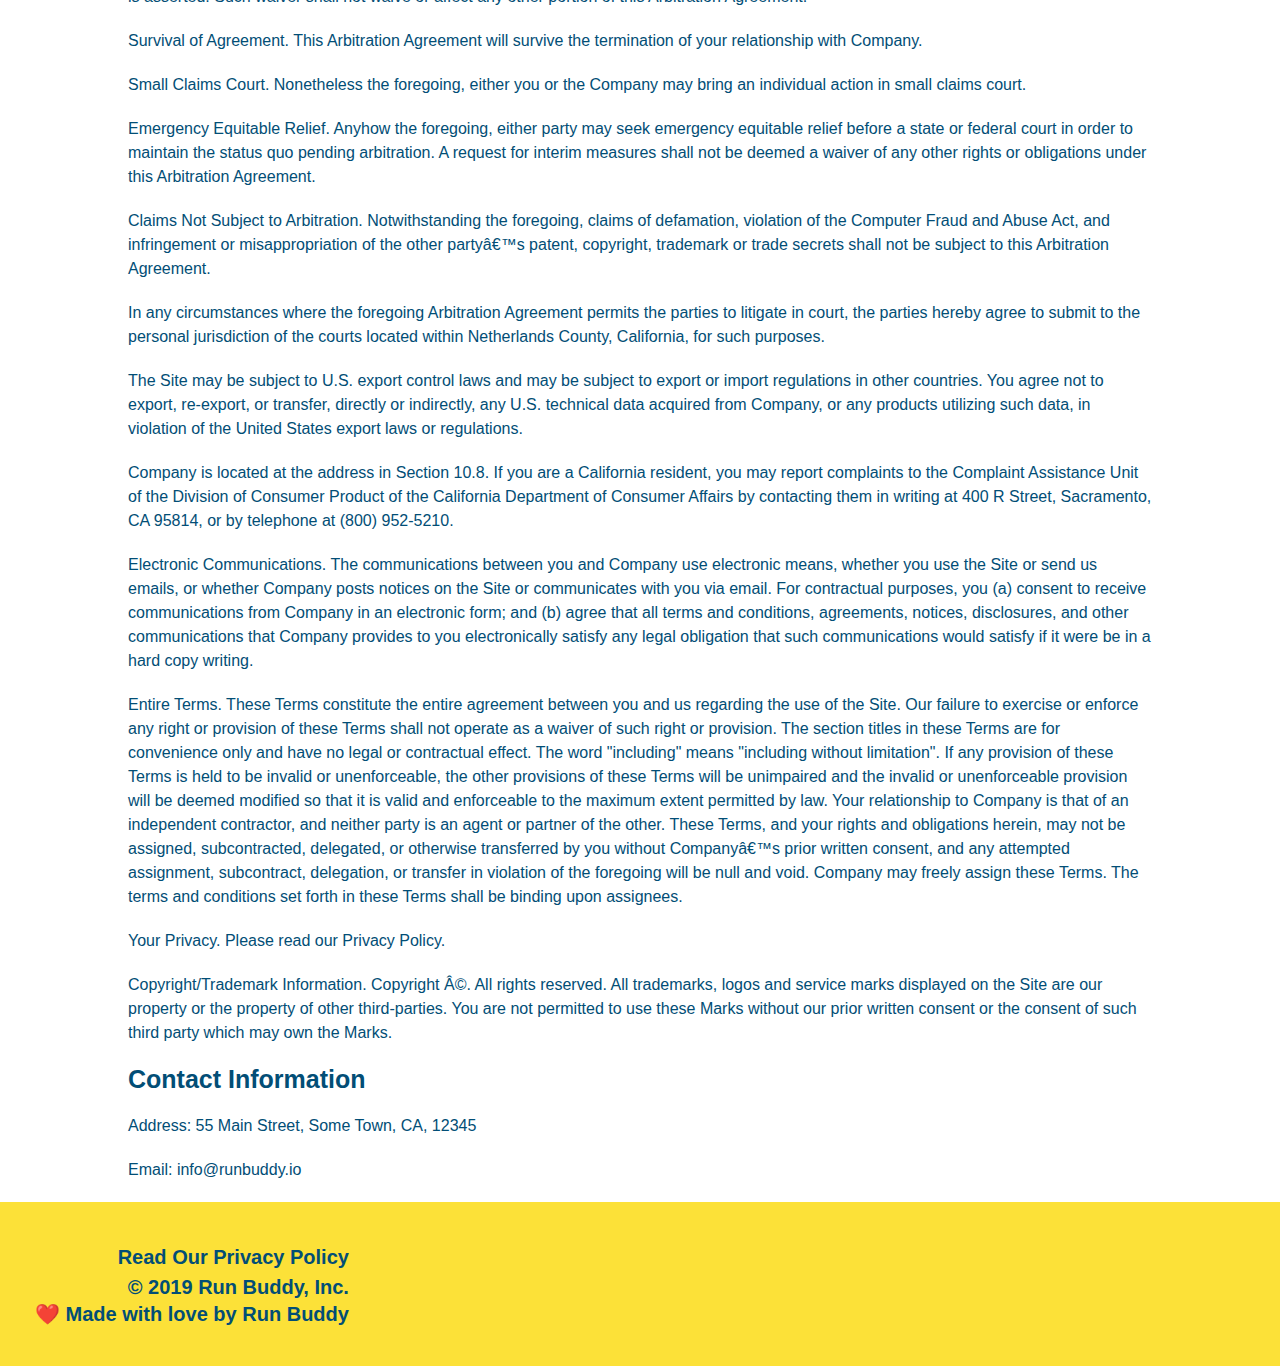
<file: privacy-policy.html>
<!DOCTYPE html>
<html lang="en">
    <head>
        <meta charset="UTF-8" />
        <title>Privacy Policy Run Buddy</title>

        <link rel="stylesheet" href="./assets/css/style.css">

        <link rel="stylesheet" href="./assets/css/secondary-styles.css">

        <meta name="viewport" content="width=device-width, initial-scale=1.0" />
    </head>

    <body>
        <!-- navigation-->
        <header>
            <h1>
            <a href="/">RUN BUDDY </a>
            </h1>
        <nav>
            <!--Unordered list element-->
            <ul>
                <!--List item element-->
                <li>
                    <!--Anchor element-->
                    <a href= "./index.html#what-we-do"> What We Do</a>
                </li>
                <li>
                    <a href="./index.html#what-you-do"> What You Do</a>
                </li>
                <li>
                    <a href="./index.html#your-trainers"> Your Trainers</a>
                </li>
                <li>
                    <a href="./index.html#reach-out">Reach Out</a>
                </li>
            </ul>
            
        </nav>
        </header>

        <section class="hero">
            <h2 class="page-title">
                Privacy Policy
            </h2>
        </section>

        <article class="secondary-content">
          <p>
            Website Terms of Use
          </p>
    
          <p>
            Version 1.0
          </p>
    
          <p>
            The Run Buddy website located at https://runbuddy.io is a copyrighted work belonging to Run Buddy. Certain
            features of the Site may be subject to additional guidelines, terms, or rules, which will be posted on the Site
            in connection with such features.
          </p>
    
          <p>
            All such additional terms, guidelines, and rules are incorporated by reference into these Terms.
          </p>
    
          <p>
            These Terms of Use described the legally binding terms and conditions that oversee your use of the Site. BY
            LOGGING INTO THE SITE, YOU ARE BEING COMPLIANT THAT THESE TERMS and you represent that you have the authority
            and capacity to enter into these Terms. YOU SHOULD BE AT LEAST 18 YEARS OF AGE TO ACCESS THE SITE. IF YOU
            DISAGREE WITH ALL OF THE PROVISION OF THESE TERMS, DO NOT LOG INTO AND/OR USE THE SITE.
          </p>
    
          <p>
            These terms require the use of arbitration Section 10.2 on an individual basis to resolve disputes and also
            limit the remedies available to you in the event of a dispute. These Terms of Use were created with the help of
            the Terms Of Use Generator and the Privacy Policy Template.
          </p>
    
          <h3>
            Access to the Site
          </h3>
    
          <p>
            Subject to these Terms. Company grants you a non-transferable, non-exclusive, revocable, limited license to
            access the Site solely for your own personal, noncommercial use.
          </p>
    
          <p>
            Certain Restrictions. The rights approved to you in these Terms are subject to the following restrictions: (a)
            you shall not sell, rent, lease, transfer, assign, distribute, host, or otherwise commercially exploit the Site;
            (b) you shall not change, make derivative works of, disassemble, reverse compile or reverse engineer any part of
            the Site; (c) you shall not access the Site in order to build a similar or competitive website; and (d) except
            as expressly stated herein, no part of the Site may be copied, reproduced, distributed, republished, downloaded,
            displayed, posted or transmitted in any form or by any means unless otherwise indicated, any future release,
            update, or other addition to functionality of the Site shall be subject to these Terms. All copyright and other
            proprietary notices on the Site must be retained on all copies thereof.
          </p>
    
          <p>
            Company reserves the right to change, suspend, or cease the Site with or without notice to you. You approved
            that Company will not be held liable to you or any third-party for any change, interruption, or termination of
            the Site or any part.
          </p>
    
          <p>
            No Support or Maintenance. You agree that Company will have no obligation to provide you with any support in
            connection with the Site.
          </p>
    
          <p>
            Excluding any User Content that you may provide, you are aware that all the intellectual property rights,
            including copyrights, patents, trademarks, and trade secrets, in the Site and its content are owned by Company
            or Companyâ€™s suppliers. Note that these Terms and access to the Site do not give you any rights, title or
            interest in or to any intellectual property rights, except for the limited access rights expressed in Section
            2.1. Company and its suppliers reserve all rights not granted in these Terms.
          </p>
    
          <h3>
            Third-Party Links & Ads; Other Users
          </h3>
    
          <p>
            Third-Party Links & Ads. The Site may contain links to third-party websites and services, and/or display
            advertisements for third-parties. Such Third-Party Links & Ads are not under the control of Company, and Company
            is not responsible for any Third-Party Links & Ads. Company provides access to these Third-Party Links & Ads
            only as a convenience to you, and does not review, approve, monitor, endorse, warrant, or make any
            representations with respect to Third-Party Links & Ads. You use all Third-Party Links & Ads at your own risk,
            and should apply a suitable level of caution and discretion in doing so. When you click on any of the
            Third-Party Links & Ads, the applicable third partyâ€™s terms and policies apply, including the third partyâ€™s
            privacy and data gathering practices.
          </p>
    
          <p>
            Other Users. Each Site user is solely responsible for any and all of its own User Content. Because we do not
            control User Content, you acknowledge and agree that we are not responsible for any User Content, whether
            provided by you or by others. You agree that Company will not be responsible for any loss or damage incurred as
            the result of any such interactions. If there is a dispute between you and any Site user, we are under no
            obligation to become involved.
          </p>
    
          <p>
            You hereby release and forever discharge the Company and our officers, employees, agents, successors, and
            assigns from, and hereby waive and relinquish, each and every past, present and future dispute, claim,
            controversy, demand, right, obligation, liability, action and cause of action of every kind and nature, that has
            arisen or arises directly or indirectly out of, or that relates directly or indirectly to, the Site. If you are
            a California resident, you hereby waive California civil code section 1542 in connection with the foregoing,
            which states: "a general release does not extend to claims which the creditor does not know or suspect to exist
            in his or her favor at the time of executing the release, which if known by him or her must have materially
            affected his or her settlement with the debtor."
          </p>
    
          <p>
            Cookies and Web Beacons. Like any other website, Run Buddy uses â€˜cookiesâ€™. These cookies are used to store
            information including visitorsâ€™ preferences, and the pages on the website that the visitor accessed or visited.
            The information is used to optimize the usersâ€™ experience by customizing our web page content based on visitorsâ€™
            browser type and/or other information.
          </p>
    
          <h3>
            Disclaimers
          </h3>
    
          <p>
            The site is provided on an "as-is" and "as available" basis, and company and our suppliers expressly disclaim
            any and all warranties and conditions of any kind, whether express, implied, or statutory, including all
            warranties or conditions of merchantability, fitness for a particular purpose, title, quiet enjoyment, accuracy,
            or non-infringement. We and our suppliers make not guarantee that the site will meet your requirements, will be
            available on an uninterrupted, timely, secure, or error-free basis, or will be accurate, reliable, free of
            viruses or other harmful code, complete, legal, or safe. If applicable law requires any warranties with respect
            to the site, all such warranties are limited in duration to ninety (90) days from the date of first use.
          </p>
    
          <p>
            Some jurisdictions do not allow the exclusion of implied warranties, so the above exclusion may not apply to
            you. Some jurisdictions do not allow limitations on how long an implied warranty lasts, so the above limitation
            may not apply to you.
          </p>
    
          <h3>
            Limitation on Liability
          </h3>
    
          <p>
            To the maximum extent permitted by law, in no event shall company or our suppliers be liable to you or any
            third-party for any lost profits, lost data, costs of procurement of substitute products, or any indirect,
            consequential, exemplary, incidental, special or punitive damages arising from or relating to these terms or
            your use of, or incapability to use the site even if company has been advised of the possibility of such
            damages. Access to and use of the site is at your own discretion and risk, and you will be solely responsible
            for any damage to your device or computer system, or loss of data resulting therefrom.
          </p>
    
          <p>
            To the maximum extent permitted by law, notwithstanding anything to the contrary contained herein, our liability
            to you for any damages arising from or related to this agreement, will at all times be limited to a maximum of
            fifty U.S. dollars (u.s. $50). The existence of more than one claim will not enlarge this limit. You agree that
            our suppliers will have no liability of any kind arising from or relating to this agreement.
          </p>
    
          <p>
            Some jurisdictions do not allow the limitation or exclusion of liability for incidental or consequential
            damages, so the above limitation or exclusion may not apply to you.
          </p>
    
          <p>
            Term and Termination. Subject to this Section, these Terms will remain in full force and effect while you use
            the Site. We may suspend or terminate your rights to use the Site at any time for any reason at our sole
            discretion, including for any use of the Site in violation of these Terms. Upon termination of your rights under
            these Terms, your Account and right to access and use the Site will terminate immediately. You understand that
            any termination of your Account may involve deletion of your User Content associated with your Account from our
            live databases. Company will not have any liability whatsoever to you for any termination of your rights under
            these Terms. Even after your rights under these Terms are terminated, the following provisions of these Terms
            will remain in effect: Sections 2 through 2.5, Section 3 and Sections 4 through 10.
          </p>
    
          <h3>
            Copyright Policy.
          </h3>
    
          <p>
            Company respects the intellectual property of others and asks that users of our Site do the same. In connection
            with our Site, we have adopted and implemented a policy respecting copyright law that provides for the removal
            of any infringing materials and for the termination of users of our online Site who are repeated infringers of
            intellectual property rights, including copyrights. If you believe that one of our users is, through the use of
            our Site, unlawfully infringing the copyright(s) in a work, and wish to have the allegedly infringing material
            removed, the following information in the form of a written notification (pursuant to 17 U.S.C. Â§ 512(c)) must
            be provided to our designated Copyright Agent:
          </p>
    
          <ul>
            <li>
              your physical or electronic signature;
            </li>
            <li>
              identification of the copyrighted work(s) that you claim to have been infringed;
            </li>
            <li>
              identification of the material on our services that you claim is infringing and that you request us to remove;
            </li>
            <li>
              sufficient information to permit us to locate such material; your address, telephone number, and e-mail
              address;
            </li>
            <li>
              a statement that you have a good faith belief that use of the objectionable material is not authorized by the
              copyright owner, its agent, or under the law; and
            </li>
            <li>
              a statement that the information in the notification is accurate, and under penalty of perjury, that you are
              either the owner of the copyright that has allegedly been infringed or that you are authorized to act on
              behalf of the copyright owner.
            </li>
          </ul>
    
          <p>
            Please note that, pursuant to 17 U.S.C. Â§ 512(f), any misrepresentation of material fact in a written
            notification automatically subjects the complaining party to liability for any damages, costs and attorneyâ€™s
            fees incurred by us in connection with the written notification and allegation of copyright infringement.
          </p>
    
          <h3>
            General
          </h3>
    
          <p>
            These Terms are subject to occasional revision, and if we make any substantial changes, we may notify you by
            sending you an e-mail to the last e-mail address you provided to us and/or by prominently posting notice of the
            changes on our Site. You are responsible for providing us with your most current e-mail address. In the event
            that the last e-mail address that you have provided us is not valid our dispatch of the e-mail containing such
            notice will nonetheless constitute effective notice of the changes described in the notice. Any changes to these
            Terms will be effective upon the earliest of thirty (30) calendar days following our dispatch of an e-mail
            notice to you or thirty (30) calendar days following our posting of notice of the changes on our Site. These
            changes will be effective immediately for new users of our Site. Continued use of our Site following notice of
            such changes shall indicate your acknowledgement of such changes and agreement to be bound by the terms and
            conditions of such changes. Dispute Resolution. Please read this Arbitration Agreement carefully. It is part of
            your contract with Company and affects your rights. It contains procedures for MANDATORY BINDING ARBITRATION AND
            A CLASS ACTION WAIVER.
          </p>
    
          <p>
            Applicability of Arbitration Agreement. All claims and disputes in connection with the Terms or the use of any
            product or service provided by the Company that cannot be resolved informally or in small claims court shall be
            resolved by binding arbitration on an individual basis under the terms of this Arbitration Agreement. Unless
            otherwise agreed to, all arbitration proceedings shall be held in English. This Arbitration Agreement applies to
            you and the Company, and to any subsidiaries, affiliates, agents, employees, predecessors in interest,
            successors, and assigns, as well as all authorized or unauthorized users or beneficiaries of services or goods
            provided under the Terms.
          </p>
    
          <p>
            Notice Requirement and Informal Dispute Resolution. Before either party may seek arbitration, the party must
            first send to the other party a written Notice of Dispute describing the nature and basis of the claim or
            dispute, and the requested relief. A Notice to the Company should be sent to: 55 Main Street, Some Town, CA,
            12345. After the Notice is received, you and the Company may attempt to resolve the claim or dispute informally.
            If you and the Company do not resolve the claim or dispute within thirty (30) days after the Notice is received,
            either party may begin an arbitration proceeding. The amount of any settlement offer made by any party may not
            be disclosed to the arbitrator until after the arbitrator has determined the amount of the award to which either
            party is entitled.
          </p>
    
          <p>
            Arbitration Rules. Arbitration shall be initiated through the American Arbitration Association, an established
            alternative dispute resolution provider that offers arbitration as set forth in this section. If AAA is not
            available to arbitrate, the parties shall agree to select an alternative ADR Provider. The rules of the ADR
            Provider shall govern all aspects of the arbitration except to the extent such rules are in conflict with the
            Terms. The AAA Consumer Arbitration Rules governing the arbitration are available online at adr.org or by
            calling the AAA at 1-800-778-7879. The arbitration shall be conducted by a single, neutral arbitrator. Any
            claims or disputes where the total amount of the award sought is less than Ten Thousand U.S. Dollars (US
            $10,000.00) may be resolved through binding non-appearance-based arbitration, at the option of the party seeking
            relief. For claims or disputes where the total amount of the award sought is Ten Thousand U.S. Dollars (US
            $10,000.00) or more, the right to a hearing will be determined by the Arbitration Rules. Any hearing will be
            held in a location within 100 miles of your residence, unless you reside outside of the United States, and
            unless the parties agree otherwise. If you reside outside of the U.S., the arbitrator shall give the parties
            reasonable notice of the date, time and place of any oral hearings. Any judgment on the award rendered by the
            arbitrator may be entered in any court of competent jurisdiction. If the arbitrator grants you an award that is
            greater than the last settlement offer that the Company made to you prior to the initiation of arbitration, the
            Company will pay you the greater of the award or $2,500.00. Each party shall bear its own costs and
            disbursements arising out of the arbitration and shall pay an equal share of the fees and costs of the ADR
            Provider.
          </p>
    
          <p>
            Additional Rules for Non-Appearance Based Arbitration. If non-appearance based arbitration is elected, the
            arbitration shall be conducted by telephone, online and/or based solely on written submissions; the specific
            manner shall be chosen by the party initiating the arbitration. The arbitration shall not involve any personal
            appearance by the parties or witnesses unless otherwise agreed by the parties.
          </p>
    
          <p>
            Time Limits. If you or the Company pursues arbitration, the arbitration action must be initiated and/or demanded
            within the statute of limitations and within any deadline imposed under the AAA Rules for the pertinent claim.
          </p>
    
          <p>
            Authority of Arbitrator. If arbitration is initiated, the arbitrator will decide the rights and liabilities of
            you and the Company, and the dispute will not be consolidated with any other matters or joined with any other
            cases or parties. The arbitrator shall have the authority to grant motions dispositive of all or part of any
            claim. The arbitrator shall have the authority to award monetary damages, and to grant any non-monetary remedy
            or relief available to an individual under applicable law, the AAA Rules, and the Terms. The arbitrator shall
            issue a written award and statement of decision describing the essential findings and conclusions on which the
            award is based. The arbitrator has the same authority to award relief on an individual basis that a judge in a
            court of law would have. The award of the arbitrator is final and binding upon you and the Company.
          </p>
    
          <p>
            Waiver of Jury Trial. THE PARTIES HEREBY WAIVE THEIR CONSTITUTIONAL AND STATUTORY RIGHTS TO GO TO COURT AND HAVE
            A TRIAL IN FRONT OF A JUDGE OR A JURY, instead electing that all claims and disputes shall be resolved by
            arbitration under this Arbitration Agreement. Arbitration procedures are typically more limited, more efficient
            and less expensive than rules applicable in a court and are subject to very limited review by a court. In the
            event any litigation should arise between you and the Company in any state or federal court in a suit to vacate
            or enforce an arbitration award or otherwise, YOU AND THE COMPANY WAIVE ALL RIGHTS TO A JURY TRIAL, instead
            electing that the dispute be resolved by a judge.
          </p>
    
          <p>
            Waiver of Class or Consolidated Actions. All claims and disputes within the scope of this arbitration agreement
            must be arbitrated or litigated on an individual basis and not on a class basis, and claims of more than one
            customer or user cannot be arbitrated or litigated jointly or consolidated with those of any other customer or
            user.
          </p>
    
          <p>
            Confidentiality. All aspects of the arbitration proceeding shall be strictly confidential. The parties agree to
            maintain confidentiality unless otherwise required by law. This paragraph shall not prevent a party from
            submitting to a court of law any information necessary to enforce this Agreement, to enforce an arbitration
            award, or to seek injunctive or equitable relief.
          </p>
    
          <p>
            Severability. If any part or parts of this Arbitration Agreement are found under the law to be invalid or
            unenforceable by a court of competent jurisdiction, then such specific part or parts shall be of no force and
            effect and shall be severed and the remainder of the Agreement shall continue in full force and effect.
          </p>
    
          <p>
            Right to Waive. Any or all of the rights and limitations set forth in this Arbitration Agreement may be waived
            by the party against whom the claim is asserted. Such waiver shall not waive or affect any other portion of this
            Arbitration Agreement.
          </p>
    
          <p>
            Survival of Agreement. This Arbitration Agreement will survive the termination of your relationship with
            Company.
          </p>
    
          <p>
            Small Claims Court. Nonetheless the foregoing, either you or the Company may bring an individual action in small
            claims court.
          </p>
    
          <p>
            Emergency Equitable Relief. Anyhow the foregoing, either party may seek emergency equitable relief before a
            state or federal court in order to maintain the status quo pending arbitration. A request for interim measures
            shall not be deemed a waiver of any other rights or obligations under this Arbitration Agreement.
          </p>
    
          <p>
            Claims Not Subject to Arbitration. Notwithstanding the foregoing, claims of defamation, violation of the
            Computer Fraud and Abuse Act, and infringement or misappropriation of the other partyâ€™s patent, copyright,
            trademark or trade secrets shall not be subject to this Arbitration Agreement.
          </p>
    
          <p>
            In any circumstances where the foregoing Arbitration Agreement permits the parties to litigate in court, the
            parties hereby agree to submit to the personal jurisdiction of the courts located within Netherlands County,
            California, for such purposes.
          </p>
    
          <p>
            The Site may be subject to U.S. export control laws and may be subject to export or import regulations in other
            countries. You agree not to export, re-export, or transfer, directly or indirectly, any U.S. technical data
            acquired from Company, or any products utilizing such data, in violation of the United States export laws or
            regulations.
          </p>
    
          <p>
            Company is located at the address in Section 10.8. If you are a California resident, you may report complaints
            to the Complaint Assistance Unit of the Division of Consumer Product of the California Department of Consumer
            Affairs by contacting them in writing at 400 R Street, Sacramento, CA 95814, or by telephone at (800) 952-5210.
          </p>
    
          <p>
            Electronic Communications. The communications between you and Company use electronic means, whether you use the
            Site or send us emails, or whether Company posts notices on the Site or communicates with you via email. For
            contractual purposes, you (a) consent to receive communications from Company in an electronic form; and (b)
            agree that all terms and conditions, agreements, notices, disclosures, and other communications that Company
            provides to you electronically satisfy any legal obligation that such communications would satisfy if it were be
            in a hard copy writing.
          </p>
    
          <p>
            Entire Terms. These Terms constitute the entire agreement between you and us regarding the use of the Site. Our
            failure to exercise or enforce any right or provision of these Terms shall not operate as a waiver of such right
            or provision. The section titles in these Terms are for convenience only and have no legal or contractual
            effect. The word "including" means "including without limitation". If any provision of these Terms is held to be
            invalid or unenforceable, the other provisions of these Terms will be unimpaired and the invalid or
            unenforceable provision will be deemed modified so that it is valid and enforceable to the maximum extent
            permitted by law. Your relationship to Company is that of an independent contractor, and neither party is an
            agent or partner of the other. These Terms, and your rights and obligations herein, may not be assigned,
            subcontracted, delegated, or otherwise transferred by you without Companyâ€™s prior written consent, and any
            attempted assignment, subcontract, delegation, or transfer in violation of the foregoing will be null and void.
            Company may freely assign these Terms. The terms and conditions set forth in these Terms shall be binding upon
            assignees.
          </p>
    
          <p>
            Your Privacy. Please read our Privacy Policy.
          </p>
    
          <p>
            Copyright/Trademark Information. Copyright Â©. All rights reserved. All trademarks, logos and service marks
            displayed on the Site are our property or the property of other third-parties. You are not permitted to use
            these Marks without our prior written consent or the consent of such third party which may own the Marks.
          </p>
    
          <h3>
            Contact Information
          </h3>
    
          <p>
            Address: 55 Main Street, Some Town, CA, 12345
          </p>
    
          <p>
            Email: info@runbuddy.io
          </p>
        </article>

         <!--footer-->
         <footer>
            <h2>
            <div>    
            <a>Read Our Privacy Policy</a><br />
            &copy; 2019 Run Buddy, Inc.
            </div>    ❤️ Made with love by Run Buddy</h2>
        </footer>

    </body>
</html>
</file>
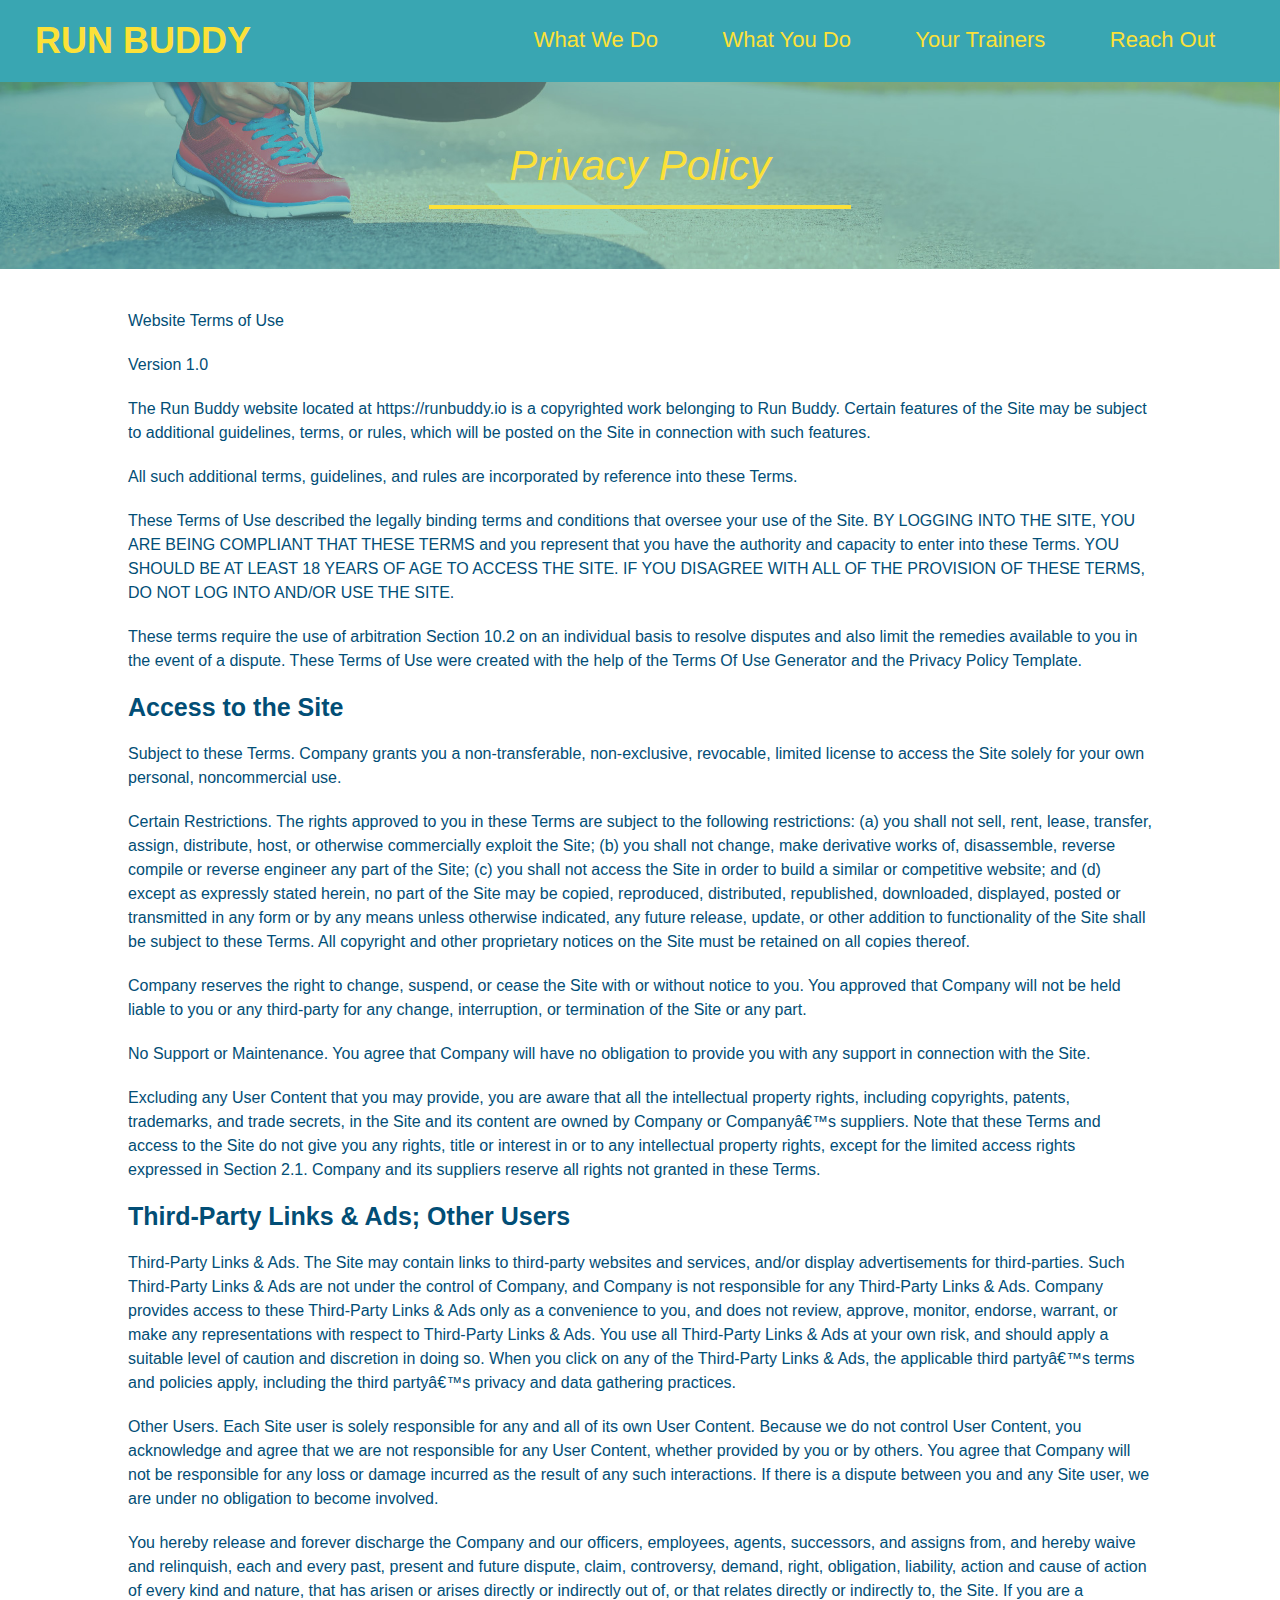
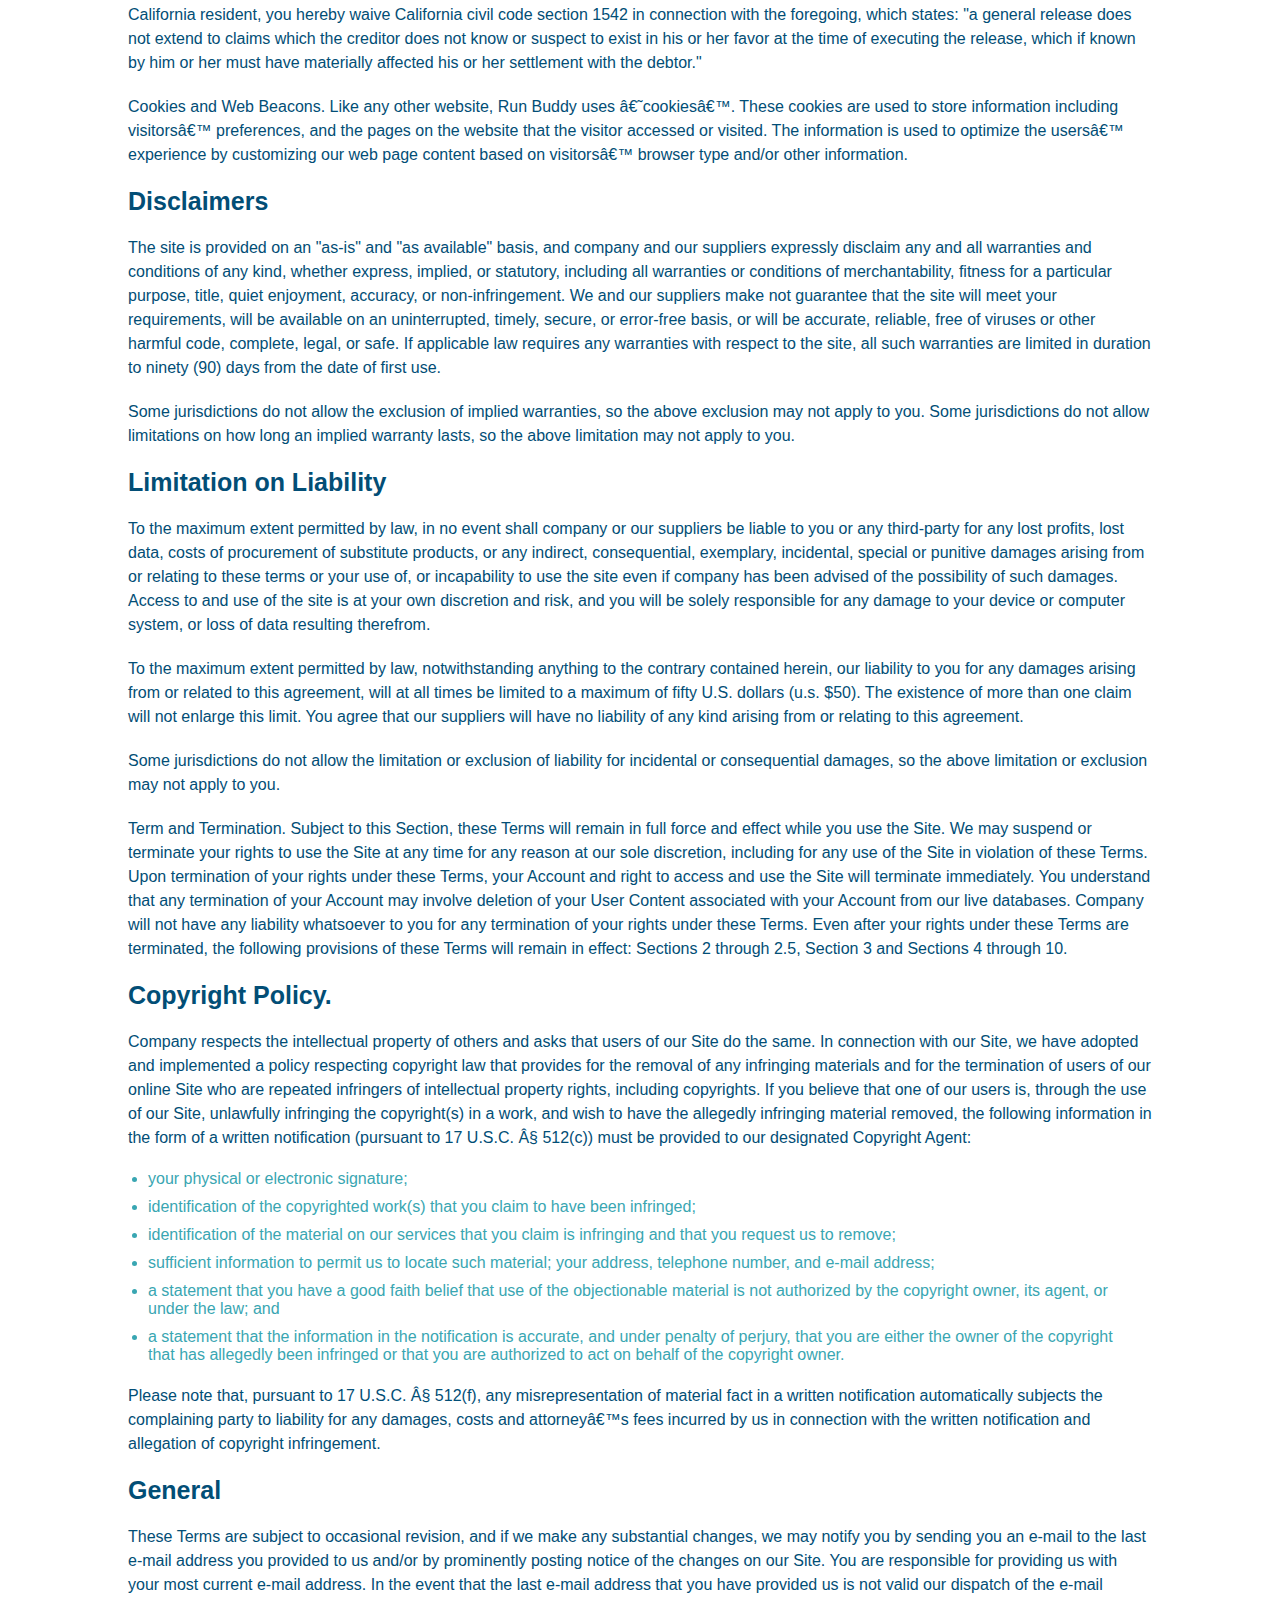
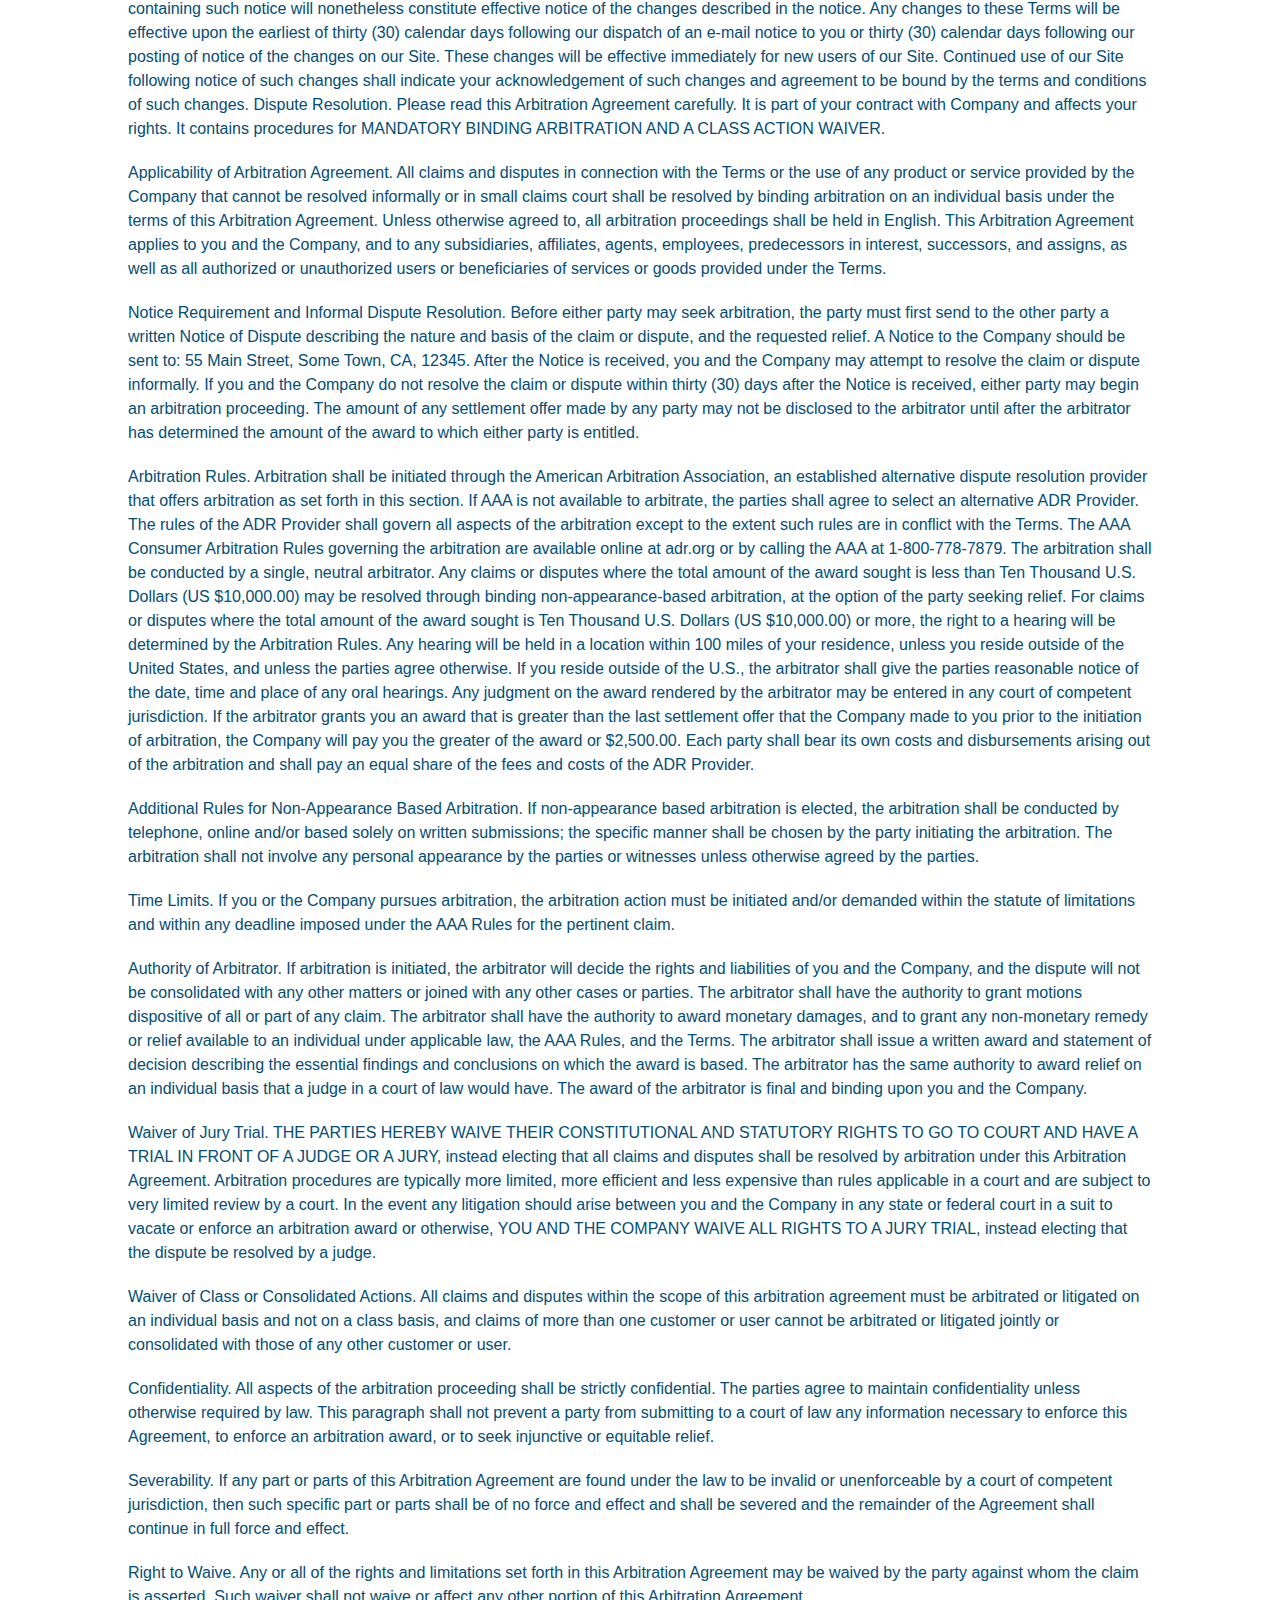
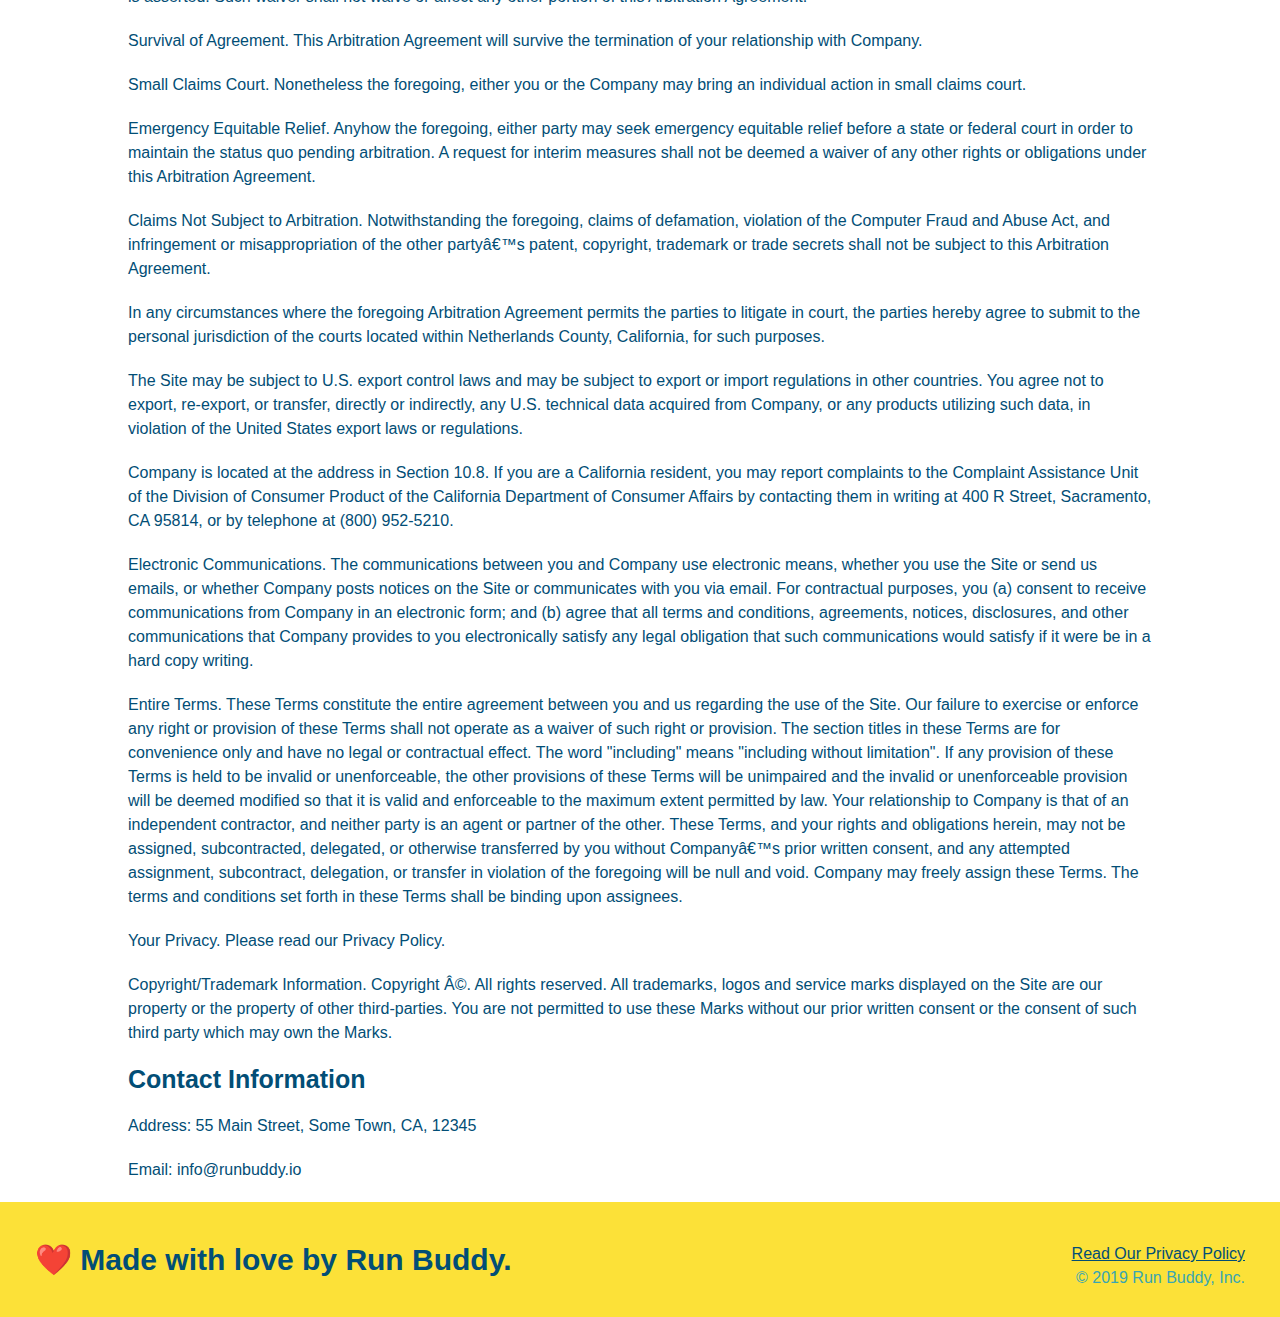
<file: RunBuddydownloads:redownloads/1.7/privacy-policy.html>
<!DOCTYPE html>
<html lang="en">

<head>
  <meta charset="UTF-8" />
  <title>Privacy Policy - Run Buddy</title>
  <link rel="stylesheet" href="./assets/css/style.css" />
  <link rel="stylesheet" href="./assets/css/secondary-styles.css" />

</head>

<body>
  <header>
    <h1>
      <a href="/">
        RUN BUDDY
      </a>
    </h1>
    <nav>
      <!-- Unordered list element -->
      <ul>
        <!-- List item element-->
        <li>
          <!-- Anchor element -->
          <a href="./index.html#what-we-do">What We Do</a>
        </li>
        <li>
          <a href="./index.html#what-you-do">What You Do</a>
        </li>
        <li>
          <a href="./index.html#your-trainers">Your Trainers</a>
        </li>
        <li>
          <a href="./index.html#reach-out">Reach Out</a>
        </li>
      </ul>
    </nav>
  </header>

  <section class="hero">
    <h2 class="page-title">
      Privacy Policy
    </h2>
  </section>

  <article class="secondary-content">

    <p>
      Website Terms of Use
    </p>

    <p>
      Version 1.0
    </p>

    <p>
      The Run Buddy website located at https://runbuddy.io is a copyrighted work belonging to Run Buddy. Certain
      features of the Site may be subject to additional guidelines, terms, or rules, which will be posted on the Site
      in connection with such features.
    </p>

    <p>
      All such additional terms, guidelines, and rules are incorporated by reference into these Terms.
    </p>

    <p>
      These Terms of Use described the legally binding terms and conditions that oversee your use of the Site. BY
      LOGGING INTO THE SITE, YOU ARE BEING COMPLIANT THAT THESE TERMS and you represent that you have the authority
      and capacity to enter into these Terms. YOU SHOULD BE AT LEAST 18 YEARS OF AGE TO ACCESS THE SITE. IF YOU
      DISAGREE WITH ALL OF THE PROVISION OF THESE TERMS, DO NOT LOG INTO AND/OR USE THE SITE.
    </p>

    <p>
      These terms require the use of arbitration Section 10.2 on an individual basis to resolve disputes and also
      limit the remedies available to you in the event of a dispute. These Terms of Use were created with the help of
      the Terms Of Use Generator and the Privacy Policy Template.
    </p>

    <h3>
      Access to the Site
    </h3>

    <p>
      Subject to these Terms. Company grants you a non-transferable, non-exclusive, revocable, limited license to
      access the Site solely for your own personal, noncommercial use.
    </p>

    <p>
      Certain Restrictions. The rights approved to you in these Terms are subject to the following restrictions: (a)
      you shall not sell, rent, lease, transfer, assign, distribute, host, or otherwise commercially exploit the Site;
      (b) you shall not change, make derivative works of, disassemble, reverse compile or reverse engineer any part of
      the Site; (c) you shall not access the Site in order to build a similar or competitive website; and (d) except
      as expressly stated herein, no part of the Site may be copied, reproduced, distributed, republished, downloaded,
      displayed, posted or transmitted in any form or by any means unless otherwise indicated, any future release,
      update, or other addition to functionality of the Site shall be subject to these Terms. All copyright and other
      proprietary notices on the Site must be retained on all copies thereof.
    </p>

    <p>
      Company reserves the right to change, suspend, or cease the Site with or without notice to you. You approved
      that Company will not be held liable to you or any third-party for any change, interruption, or termination of
      the Site or any part.
    </p>

    <p>
      No Support or Maintenance. You agree that Company will have no obligation to provide you with any support in
      connection with the Site.
    </p>

    <p>
      Excluding any User Content that you may provide, you are aware that all the intellectual property rights,
      including copyrights, patents, trademarks, and trade secrets, in the Site and its content are owned by Company
      or Companyâ€™s suppliers. Note that these Terms and access to the Site do not give you any rights, title or
      interest in or to any intellectual property rights, except for the limited access rights expressed in Section
      2.1. Company and its suppliers reserve all rights not granted in these Terms.
    </p>

    <h3>
      Third-Party Links & Ads; Other Users
    </h3>

    <p>
      Third-Party Links & Ads. The Site may contain links to third-party websites and services, and/or display
      advertisements for third-parties. Such Third-Party Links & Ads are not under the control of Company, and Company
      is not responsible for any Third-Party Links & Ads. Company provides access to these Third-Party Links & Ads
      only as a convenience to you, and does not review, approve, monitor, endorse, warrant, or make any
      representations with respect to Third-Party Links & Ads. You use all Third-Party Links & Ads at your own risk,
      and should apply a suitable level of caution and discretion in doing so. When you click on any of the
      Third-Party Links & Ads, the applicable third partyâ€™s terms and policies apply, including the third partyâ€™s
      privacy and data gathering practices.
    </p>

    <p>
      Other Users. Each Site user is solely responsible for any and all of its own User Content. Because we do not
      control User Content, you acknowledge and agree that we are not responsible for any User Content, whether
      provided by you or by others. You agree that Company will not be responsible for any loss or damage incurred as
      the result of any such interactions. If there is a dispute between you and any Site user, we are under no
      obligation to become involved.
    </p>

    <p>
      You hereby release and forever discharge the Company and our officers, employees, agents, successors, and
      assigns from, and hereby waive and relinquish, each and every past, present and future dispute, claim,
      controversy, demand, right, obligation, liability, action and cause of action of every kind and nature, that has
      arisen or arises directly or indirectly out of, or that relates directly or indirectly to, the Site. If you are
      a California resident, you hereby waive California civil code section 1542 in connection with the foregoing,
      which states: "a general release does not extend to claims which the creditor does not know or suspect to exist
      in his or her favor at the time of executing the release, which if known by him or her must have materially
      affected his or her settlement with the debtor."
    </p>

    <p>
      Cookies and Web Beacons. Like any other website, Run Buddy uses â€˜cookiesâ€™. These cookies are used to store
      information including visitorsâ€™ preferences, and the pages on the website that the visitor accessed or visited.
      The information is used to optimize the usersâ€™ experience by customizing our web page content based on
      visitorsâ€™
      browser type and/or other information.
    </p>

    <h3>
      Disclaimers
    </h3>

    <p>
      The site is provided on an "as-is" and "as available" basis, and company and our suppliers expressly disclaim
      any and all warranties and conditions of any kind, whether express, implied, or statutory, including all
      warranties or conditions of merchantability, fitness for a particular purpose, title, quiet enjoyment, accuracy,
      or non-infringement. We and our suppliers make not guarantee that the site will meet your requirements, will be
      available on an uninterrupted, timely, secure, or error-free basis, or will be accurate, reliable, free of
      viruses or other harmful code, complete, legal, or safe. If applicable law requires any warranties with respect
      to the site, all such warranties are limited in duration to ninety (90) days from the date of first use.
    </p>

    <p>
      Some jurisdictions do not allow the exclusion of implied warranties, so the above exclusion may not apply to
      you. Some jurisdictions do not allow limitations on how long an implied warranty lasts, so the above limitation
      may not apply to you.
    </p>

    <h3>
      Limitation on Liability
    </h3>

    <p>
      To the maximum extent permitted by law, in no event shall company or our suppliers be liable to you or any
      third-party for any lost profits, lost data, costs of procurement of substitute products, or any indirect,
      consequential, exemplary, incidental, special or punitive damages arising from or relating to these terms or
      your use of, or incapability to use the site even if company has been advised of the possibility of such
      damages. Access to and use of the site is at your own discretion and risk, and you will be solely responsible
      for any damage to your device or computer system, or loss of data resulting therefrom.
    </p>

    <p>
      To the maximum extent permitted by law, notwithstanding anything to the contrary contained herein, our liability
      to you for any damages arising from or related to this agreement, will at all times be limited to a maximum of
      fifty U.S. dollars (u.s. $50). The existence of more than one claim will not enlarge this limit. You agree that
      our suppliers will have no liability of any kind arising from or relating to this agreement.
    </p>

    <p>
      Some jurisdictions do not allow the limitation or exclusion of liability for incidental or consequential
      damages, so the above limitation or exclusion may not apply to you.
    </p>

    <p>
      Term and Termination. Subject to this Section, these Terms will remain in full force and effect while you use
      the Site. We may suspend or terminate your rights to use the Site at any time for any reason at our sole
      discretion, including for any use of the Site in violation of these Terms. Upon termination of your rights under
      these Terms, your Account and right to access and use the Site will terminate immediately. You understand that
      any termination of your Account may involve deletion of your User Content associated with your Account from our
      live databases. Company will not have any liability whatsoever to you for any termination of your rights under
      these Terms. Even after your rights under these Terms are terminated, the following provisions of these Terms
      will remain in effect: Sections 2 through 2.5, Section 3 and Sections 4 through 10.
    </p>

    <h3>
      Copyright Policy.
    </h3>

    <p>
      Company respects the intellectual property of others and asks that users of our Site do the same. In connection
      with our Site, we have adopted and implemented a policy respecting copyright law that provides for the removal
      of any infringing materials and for the termination of users of our online Site who are repeated infringers of
      intellectual property rights, including copyrights. If you believe that one of our users is, through the use of
      our Site, unlawfully infringing the copyright(s) in a work, and wish to have the allegedly infringing material
      removed, the following information in the form of a written notification (pursuant to 17 U.S.C. Â§ 512(c)) must
      be provided to our designated Copyright Agent:
    </p>

    <ul>
      <li>
        your physical or electronic signature;
      </li>
      <li>
        identification of the copyrighted work(s) that you claim to have been infringed;
      </li>
      <li>
        identification of the material on our services that you claim is infringing and that you request us to remove;
      </li>
      <li>
        sufficient information to permit us to locate such material; your address, telephone number, and e-mail
        address;
      </li>
      <li>
        a statement that you have a good faith belief that use of the objectionable material is not authorized by the
        copyright owner, its agent, or under the law; and
      </li>
      <li>
        a statement that the information in the notification is accurate, and under penalty of perjury, that you are
        either the owner of the copyright that has allegedly been infringed or that you are authorized to act on
        behalf of the copyright owner.
      </li>
    </ul>

    <p>
      Please note that, pursuant to 17 U.S.C. Â§ 512(f), any misrepresentation of material fact in a written
      notification automatically subjects the complaining party to liability for any damages, costs and attorneyâ€™s
      fees incurred by us in connection with the written notification and allegation of copyright infringement.
    </p>

    <h3>
      General
    </h3>

    <p>
      These Terms are subject to occasional revision, and if we make any substantial changes, we may notify you by
      sending you an e-mail to the last e-mail address you provided to us and/or by prominently posting notice of the
      changes on our Site. You are responsible for providing us with your most current e-mail address. In the event
      that the last e-mail address that you have provided us is not valid our dispatch of the e-mail containing such
      notice will nonetheless constitute effective notice of the changes described in the notice. Any changes to these
      Terms will be effective upon the earliest of thirty (30) calendar days following our dispatch of an e-mail
      notice to you or thirty (30) calendar days following our posting of notice of the changes on our Site. These
      changes will be effective immediately for new users of our Site. Continued use of our Site following notice of
      such changes shall indicate your acknowledgement of such changes and agreement to be bound by the terms and
      conditions of such changes. Dispute Resolution. Please read this Arbitration Agreement carefully. It is part of
      your contract with Company and affects your rights. It contains procedures for MANDATORY BINDING ARBITRATION AND
      A CLASS ACTION WAIVER.
    </p>

    <p>
      Applicability of Arbitration Agreement. All claims and disputes in connection with the Terms or the use of any
      product or service provided by the Company that cannot be resolved informally or in small claims court shall be
      resolved by binding arbitration on an individual basis under the terms of this Arbitration Agreement. Unless
      otherwise agreed to, all arbitration proceedings shall be held in English. This Arbitration Agreement applies to
      you and the Company, and to any subsidiaries, affiliates, agents, employees, predecessors in interest,
      successors, and assigns, as well as all authorized or unauthorized users or beneficiaries of services or goods
      provided under the Terms.
    </p>

    <p>
      Notice Requirement and Informal Dispute Resolution. Before either party may seek arbitration, the party must
      first send to the other party a written Notice of Dispute describing the nature and basis of the claim or
      dispute, and the requested relief. A Notice to the Company should be sent to: 55 Main Street, Some Town, CA,
      12345. After the Notice is received, you and the Company may attempt to resolve the claim or dispute informally.
      If you and the Company do not resolve the claim or dispute within thirty (30) days after the Notice is received,
      either party may begin an arbitration proceeding. The amount of any settlement offer made by any party may not
      be disclosed to the arbitrator until after the arbitrator has determined the amount of the award to which either
      party is entitled.
    </p>

    <p>
      Arbitration Rules. Arbitration shall be initiated through the American Arbitration Association, an established
      alternative dispute resolution provider that offers arbitration as set forth in this section. If AAA is not
      available to arbitrate, the parties shall agree to select an alternative ADR Provider. The rules of the ADR
      Provider shall govern all aspects of the arbitration except to the extent such rules are in conflict with the
      Terms. The AAA Consumer Arbitration Rules governing the arbitration are available online at adr.org or by
      calling the AAA at 1-800-778-7879. The arbitration shall be conducted by a single, neutral arbitrator. Any
      claims or disputes where the total amount of the award sought is less than Ten Thousand U.S. Dollars (US
      $10,000.00) may be resolved through binding non-appearance-based arbitration, at the option of the party seeking
      relief. For claims or disputes where the total amount of the award sought is Ten Thousand U.S. Dollars (US
      $10,000.00) or more, the right to a hearing will be determined by the Arbitration Rules. Any hearing will be
      held in a location within 100 miles of your residence, unless you reside outside of the United States, and
      unless the parties agree otherwise. If you reside outside of the U.S., the arbitrator shall give the parties
      reasonable notice of the date, time and place of any oral hearings. Any judgment on the award rendered by the
      arbitrator may be entered in any court of competent jurisdiction. If the arbitrator grants you an award that is
      greater than the last settlement offer that the Company made to you prior to the initiation of arbitration, the
      Company will pay you the greater of the award or $2,500.00. Each party shall bear its own costs and
      disbursements arising out of the arbitration and shall pay an equal share of the fees and costs of the ADR
      Provider.
    </p>

    <p>
      Additional Rules for Non-Appearance Based Arbitration. If non-appearance based arbitration is elected, the
      arbitration shall be conducted by telephone, online and/or based solely on written submissions; the specific
      manner shall be chosen by the party initiating the arbitration. The arbitration shall not involve any personal
      appearance by the parties or witnesses unless otherwise agreed by the parties.
    </p>

    <p>
      Time Limits. If you or the Company pursues arbitration, the arbitration action must be initiated and/or demanded
      within the statute of limitations and within any deadline imposed under the AAA Rules for the pertinent claim.
    </p>

    <p>
      Authority of Arbitrator. If arbitration is initiated, the arbitrator will decide the rights and liabilities of
      you and the Company, and the dispute will not be consolidated with any other matters or joined with any other
      cases or parties. The arbitrator shall have the authority to grant motions dispositive of all or part of any
      claim. The arbitrator shall have the authority to award monetary damages, and to grant any non-monetary remedy
      or relief available to an individual under applicable law, the AAA Rules, and the Terms. The arbitrator shall
      issue a written award and statement of decision describing the essential findings and conclusions on which the
      award is based. The arbitrator has the same authority to award relief on an individual basis that a judge in a
      court of law would have. The award of the arbitrator is final and binding upon you and the Company.
    </p>

    <p>
      Waiver of Jury Trial. THE PARTIES HEREBY WAIVE THEIR CONSTITUTIONAL AND STATUTORY RIGHTS TO GO TO COURT AND HAVE
      A TRIAL IN FRONT OF A JUDGE OR A JURY, instead electing that all claims and disputes shall be resolved by
      arbitration under this Arbitration Agreement. Arbitration procedures are typically more limited, more efficient
      and less expensive than rules applicable in a court and are subject to very limited review by a court. In the
      event any litigation should arise between you and the Company in any state or federal court in a suit to vacate
      or enforce an arbitration award or otherwise, YOU AND THE COMPANY WAIVE ALL RIGHTS TO A JURY TRIAL, instead
      electing that the dispute be resolved by a judge.
    </p>

    <p>
      Waiver of Class or Consolidated Actions. All claims and disputes within the scope of this arbitration agreement
      must be arbitrated or litigated on an individual basis and not on a class basis, and claims of more than one
      customer or user cannot be arbitrated or litigated jointly or consolidated with those of any other customer or
      user.
    </p>

    <p>
      Confidentiality. All aspects of the arbitration proceeding shall be strictly confidential. The parties agree to
      maintain confidentiality unless otherwise required by law. This paragraph shall not prevent a party from
      submitting to a court of law any information necessary to enforce this Agreement, to enforce an arbitration
      award, or to seek injunctive or equitable relief.
    </p>

    <p>
      Severability. If any part or parts of this Arbitration Agreement are found under the law to be invalid or
      unenforceable by a court of competent jurisdiction, then such specific part or parts shall be of no force and
      effect and shall be severed and the remainder of the Agreement shall continue in full force and effect.
    </p>

    <p>
      Right to Waive. Any or all of the rights and limitations set forth in this Arbitration Agreement may be waived
      by the party against whom the claim is asserted. Such waiver shall not waive or affect any other portion of this
      Arbitration Agreement.
    </p>

    <p>
      Survival of Agreement. This Arbitration Agreement will survive the termination of your relationship with
      Company.
    </p>

    <p>
      Small Claims Court. Nonetheless the foregoing, either you or the Company may bring an individual action in small
      claims court.
    </p>

    <p>
      Emergency Equitable Relief. Anyhow the foregoing, either party may seek emergency equitable relief before a
      state or federal court in order to maintain the status quo pending arbitration. A request for interim measures
      shall not be deemed a waiver of any other rights or obligations under this Arbitration Agreement.
    </p>

    <p>
      Claims Not Subject to Arbitration. Notwithstanding the foregoing, claims of defamation, violation of the
      Computer Fraud and Abuse Act, and infringement or misappropriation of the other partyâ€™s patent, copyright,
      trademark or trade secrets shall not be subject to this Arbitration Agreement.
    </p>

    <p>
      In any circumstances where the foregoing Arbitration Agreement permits the parties to litigate in court, the
      parties hereby agree to submit to the personal jurisdiction of the courts located within Netherlands County,
      California, for such purposes.
    </p>

    <p>
      The Site may be subject to U.S. export control laws and may be subject to export or import regulations in other
      countries. You agree not to export, re-export, or transfer, directly or indirectly, any U.S. technical data
      acquired from Company, or any products utilizing such data, in violation of the United States export laws or
      regulations.
    </p>

    <p>
      Company is located at the address in Section 10.8. If you are a California resident, you may report complaints
      to the Complaint Assistance Unit of the Division of Consumer Product of the California Department of Consumer
      Affairs by contacting them in writing at 400 R Street, Sacramento, CA 95814, or by telephone at (800) 952-5210.
    </p>

    <p>
      Electronic Communications. The communications between you and Company use electronic means, whether you use the
      Site or send us emails, or whether Company posts notices on the Site or communicates with you via email. For
      contractual purposes, you (a) consent to receive communications from Company in an electronic form; and (b)
      agree that all terms and conditions, agreements, notices, disclosures, and other communications that Company
      provides to you electronically satisfy any legal obligation that such communications would satisfy if it were be
      in a hard copy writing.
    </p>

    <p>
      Entire Terms. These Terms constitute the entire agreement between you and us regarding the use of the Site. Our
      failure to exercise or enforce any right or provision of these Terms shall not operate as a waiver of such right
      or provision. The section titles in these Terms are for convenience only and have no legal or contractual
      effect. The word "including" means "including without limitation". If any provision of these Terms is held to be
      invalid or unenforceable, the other provisions of these Terms will be unimpaired and the invalid or
      unenforceable provision will be deemed modified so that it is valid and enforceable to the maximum extent
      permitted by law. Your relationship to Company is that of an independent contractor, and neither party is an
      agent or partner of the other. These Terms, and your rights and obligations herein, may not be assigned,
      subcontracted, delegated, or otherwise transferred by you without Companyâ€™s prior written consent, and any
      attempted assignment, subcontract, delegation, or transfer in violation of the foregoing will be null and void.
      Company may freely assign these Terms. The terms and conditions set forth in these Terms shall be binding upon
      assignees.
    </p>

    <p>
      Your Privacy. Please read our Privacy Policy.
    </p>

    <p>
      Copyright/Trademark Information. Copyright Â©. All rights reserved. All trademarks, logos and service marks
      displayed on the Site are our property or the property of other third-parties. You are not permitted to use
      these Marks without our prior written consent or the consent of such third party which may own the Marks.
    </p>

    <h3>
      Contact Information
    </h3>

    <p>
      Address: 55 Main Street, Some Town, CA, 12345
    </p>

    <p>
      Email: info@runbuddy.io
    </p>

  </article>


  <!-- footer -->
  <footer>
    <h2>❤️ Made with love by Run Buddy.</h2>
    <div>
      <a href="#">Read Our Privacy Policy</a><br />
      &copy; 2019 Run Buddy, Inc.
    </div>
  </footer>
</body>

</html>
</file>
<file: assets/css/style.css>
:root {
    --primary-color: #fce138;
    --secondary-color: #024e76;
    --tertiary-color: #39a6b2;
}

* {
    margin: 0;
    padding: 0;
    box-sizing: border-box;
}

body {
/*more on this crazy alphanumerical value in a minute! */
   color: var(--tertiary-color); 
   font-family: Helvetica, Arial, sans-serif;
  }

/* apply styles to <header> */
header {
    padding: 20px 35px;
    display: flex;
    justify-content: space-between;
    flex-wrap: wrap;
    background-color: var(--tertiary-color);
    position: -webkit-sticky;
    position: sticky;
    top: 0;
    background-image: url("../images/hero-bg.jpeg");
    background-attachment: fixed;
    background-size: cover;
    background-position: 80%;
    z-index: 9999;
  }

header h1 {
    font-weight: bold;
    font-size: 36px;
    color: var(--primary-color);
    margin: 0;
    text-shadow: 0 0 10px rgba(0, 0,0, 0.5);
}

header a {
    text-decoration: none;
    color: var(--primary-color);
}

header nav {
    margin: 7px 0;
}

header nav ul {
    display: flex;
    flex-wrap: wrap;
    justify-content: space-between;
    align-items: center;
    list-style: none;
}

header nav ul li a {
    padding: 10px 15px;
    font-weight: lighter;
    font-size: 1.55vw;
    text-shadow: 0 0 10px rgba(0, 0,0, 0.5);
}

header nav ul il a:hover {
    background: var(--primary-color);
    color: var(--secondary-color);
    border-radius: 15px;
    text-shadow: none;
}

footer {
    background: var(--primary-color);
    width: 100%;
    padding: 40px 35px;
    display: flex;
    justify-content: space-between;
    flex-wrap: wrap;
}

footer h2 {
    color: var(--secondary-color);
    font-size: 20px;
    margin: 0;
}

footer div {
    line-height: 1.5;
    text-align: right;
}

footer a {
    color: var(--secondary-color);
}

section {
    padding: 60px;
}

/* Hero Style Start */
.hero {
    background-image: url("../images/hero-bg.jpeg");
    background-attachment: fixed;
    background-size: cover;
    background-position: 80%;
    display: flex;
    justify-content: center;
    flex-wrap: wrap;
    align-items: flex-start;
}

.hero-cta {
    width: 35%;
    text-align: right;
    margin: 3.5%;
    color: #fff;
    font-size: 18px;
    line-height: 1.3;
}

.hero-cta h2 {
    font-style: italic;
    font-size: 55px;
    color: var(--primary-color);
    text-shadow: 0 0 10px rgba(0, 0,0, 0.5);
}

.hero-form {
    border: 3px solid var(--secondary-color);
    background-color: rgba(252, 225, 56, 0.8);
    padding: 20px;
    color: var(--secondary-color);
    width: 40%;
    margin: 3.5%;
    box-shadow: 0 0 10px rgba(0, 0,0, 0.5);
    border-radius: 15px;
}

.hero-form h3 {
    font-size: 30px;
    margin: 0;
}

.hero-form p {
    margin: 5px 0 15px 0;
}

.form-input {
    border: 1px solid var(--secondary-color);
    display: block;
    padding: 7px 15px;
    font-size: 16px;
    color: var(--secondary-color);
    width: 100%;
    margin-bottom: 15px;
    border-radius: 15px;
    background-color: rgba(255, 255, 255, 0.75);
}

.form-input:focus {
    background-color: rgba(255, 255, 255, 1);
    outline: none;
}

.hero-form label {
    margin: 0 5px;
}

.hero-form button {
    color: var(--primary-color);
    background-color: var(--secondary-color);
    border: none;
    padding: 10px 20px;
    font-size: 16px;
    border-radius: 15px;
}

.hero-form button:hover {
    background-color: var(--tertiary-color);
}

/* Hero Style End */

.intro p {
    line-height: 1.7;
    color: var(--tertiary-color);
    width: 80%;
    font-size: 20px;
}

.intro p {
    /* add this alongside your other declarations */
    margin: 0 auto;
    text-align: center;
}

.steps {
    background: var(--primary-color);
}

.section-title {
    font-size: 48px;
    color: var(--secondary-color);
    border-bottom: 3px solid;
    padding-bottom: 20px;
    text-align: center;
    margin: 0 auto 35px auto;
    width: 50%;
}

.primary-border{ 
    border-color: var(--primary-color);
}

.secondary-border {
    border-color: var(--tertiary-color);
}

.step h3 {
    color: var(--secondary-color);
    font-size: 46px;
    flex: 1 30%;
}

.step-info {
    flex: 2 70%;
    display: flex;
    flex-wrap: wrap;
    align-items: center;
}

.step-img {
    flex: 1 12%;
    margin-right: 20px;
}

.step-text {
    flex: 12;
}

.step-img img {
    max-width: 100%;
}

.steps-text p {
    color: var(--tertiary-color);
    font-size: 18px;
}

.step-text h4 {
    font-size: 26px;
    line-height: 1.5;
    color: var(--secondary-color);
}

.step {
    border-bottom: 1px solid var(--tertiary-color);
    margin: 50px auto;
    padding-bottom: 50px;
    width: 80%;
    display: flex;
    flex-wrap: wrap;
    align-items: center;
    justify-content: space-between;
}

.step:last-child {
    border-bottom: none;
}

.checkbox-wrapper input, .radio-wrapper input {
    opacity: 0;
}

.checkbox-wrapper label, .radio-wrapper label {
    position: relative;
    left: 10px;
    margin: 10px;
    line-height: 1.6;
}

.checkbox-wrapper label::before, .radio-wrapper label::before {
    content: "";
    height: 20px;
    width: 20px;
    background: rgba(255, 255, 255, 0.75);
    border: 1px solid var(--secondary-color);
    position: absolute;
    top: -4px;
    left: -30px;
}

.radio-wrapper label::before {
    border-radius: 50%;
}

.radio-wrapper label::after {
    content: "";
    width: 20px;
    height: 20px;
    border-radius: 50%;
    background: var(--secondary-color);
    position: absolute;
    left: -29px;
    top: -3px;
    background-image: radial-gradient(circle, var(--tertiary-color), var(--secondary-color));
}

.checkbox-wrapper label::after {
    content: "";
    height: 6px;
    width: 14px;
    border-left: 2px solid var(--secondary-color);
    border-bottom: 2px solid var(--secondary-color);
    position: absolute;
    left: -26px;
    top: 1px;
    transform: rotate(-58deg);
}

.checkbox-wrapper input + label::after,
.radio-wrapper input + label::after {
    content: none;
}

.checkbox-wrapper input:checked + label::after,
.radio-wrapper input:checked + label::after {
    content: "";
}

.trainer {
    margin: 20px;
    background: var(--secondary-color);
    color: var(--primary-color);
    flex: 1;
}

.trainer img {
    width: 100%;
}

.trainers {
    width: 100%;
    margin: 0 auto;
    display: flex;
    flex-wrap: wrap;
    justify-content: space-around;
}

.trainer-bio {
    padding: 25px;
    line-height: 1.3;
}

.trainer-bio h3 {
    font-size: 28px;
}

.trainer-bio h4 {
    font-weight: lighter;
    font-size: 22px;
    margin-bottom: 15px;
}

.trainer-bio p {
    font-size: 17px;
}

/* REACH OUT STYLES START */
.contact {
    background: var(--secondary-color);
}

.contact h2 {
    color: var(--primary-color);
}

.contact-info {
    display: flex;
    justify-content: space-between;
    flex-wrap: wrap;
}

.contact-info > *{
    flex: 1;
    margin: 15px;
}

.contact-info iframe {
    height: 400px;
}

.contact-info div {
    color: white;
}

.contact-info h3 {
    color: var(--primary-color);
    font-size: 32px;
}

.contact-info p, .contact-info address {
    margin: 20px 0;
    line-height: 1.5;
    font-size: 16px;
    font-style: normal;
}

.contact-form input, .contact-form textarea {
    border: 1px solid var(--secondary-color);
    background-color: rgba(255, 255, 255, 0.75);;
    display: block;
    padding: 7px 15px;
    font-size: 16px;
    color: #ebdcec;
    width: 100%;
    margin-bottom: 15px;
    margin-top: 5px;
    border-radius: 15px;
}

.contact-form input:focus, .contact-form textarea:focus {
    background-color: rgba(2, 78, 118, 1);
    outline: none;
}

.contact-form button {
    width: 100%;
    border: none;
    background: var(--primary-color);
    color: var(--secondary-color);
    text-align: center;
    padding: 15px 0;
    font-size: 16px;
    border-radius: 15px;
}

.contact-form button:hover {
    color: var(--primary-color);
    background: var(--tertiary-color);
}

.contact-info a {
    color: var(--primary-color);
}

.text-left {
    text-align: left;
}

.text-right {
    text-align: right;
}

.flex-row {
    display: flex;
}

/* REACH OUT STYLES END */
/*

/* MEDIA QUERY FOR SMALLER DESKTOP SCREENS AND SMALLER */
@media screen and (max-width: 980px) {

    header {
        padding-bottom: 0;
        justify-content: center;
        position: relative;
    }

    header h1 {
        width: 100%;
        text-align: center;
    }

    header nav ul {
        margin-top: 20px;
        width: 100%;
        justify-content: center;
    }
    
    header nav ul li a {
        font-size: 20px;
    }

    footer h2, footer div {
        text-align: center;
        width: 100%;
    }

    .hero-cta, .hero-form {
        width: 100%;
    }

    .hero-cta{
        text-align: center;
    }

    .section-title {
        width: 80%;
    }

    .trainer {
        flex: 0 70%;
    }

    .contact-info iframe{
        flex: 1 100%;
    }
}

/*MEDIA QUERY FOR TABLETS AND SMALLER */
@media screen and (max-width: 768px) {

    section {
        padding: 30px, 15px;
    }

    .step h3 {
        flex: 1 100%;
        text-align: center;
    }

    .step-info {
        flex: 2 100%;
        text-align: center;
        justify-content: center;
    }

    step-img {
        flex: 0 32%;
        margin-right: 0;
        margin-top: 15px;
        margin-bottom: 15px;
    }

    .step-text {
        flex: 100%;
    }

}

/* MEDIA QUERY FOR MOBILE PHONES AND SMALLER */
@media screen and (max-width: 575px) {

    .hero-form button {
        width: 100%;
    }

    .section-title {
        width: 95%;
    }

    .intro p {
        width: 100%;
    }

    .trainer {
        flex: 0 100%;
    }

    .contact-info {
        text-align: center;
    }

    .contact-info > * {
        flex: 0 100%;
    }

    .contact-form {
        order: 3;
    }
}
</file>
<file: RunBuddydownloads:redownloads/1.6/assets/css/style.css>
* {
  margin: 0;
  padding: 0;
  box-sizing: border-box;
}

body {
  /* more on this crazy alphanumerical value in a minute! */
  color: #39a6b2;
  font-family: Helvetica, Arial, sans-serif;
}

/* apply styles to <header> */
header {
  padding: 20px 35px;
  background-color: #39a6b2;
}

header h1 {
  font-weight: bold;
  font-size: 36px;
  color: #fce138;
  margin: 0;
  display: inline;
}
header a {
  text-decoration: none;
  color: #fce138;
}

header nav {
  float: right;
  margin: 7px 0;
}

header nav ul li {
  display: inline;
}

header nav ul li a {
  margin: 0 30px;
  font-weight: lighter;
  font-size: 22px;
}

footer {
  background: #fce138;
  width: 100%;
  padding: 40px 35px;
}

footer h2 {
  display: inline;
  color: #024e76;
  font-size: 30px;
  margin: 0;
}

footer div {
  float: right;
  line-height: 1.5;
  text-align: right;
}

footer a {
  color: #024e76;
}

section {
  padding: 60px;
}

/* Hero Style Start */
.hero {
  background-image: url('../images/hero-bg.jpg');
  height: 600px;
  background-size: cover;
  background-position: center;
  position: relative;
}
/* Hero Style End */

.hero-form {
  border: 3px solid #024e76;
  background-color: #fce138;
  padding: 20px;
  width: 500px;
  color: #024e76;
  position: absolute;
  bottom: 120px;
  right: 140px;
}

.hero-form h3 {
  font-size: 24px;
  margin: 0;
}
.hero-form p {
  margin: 5px 0 15px 0;
}

.form-input {
  border: 1px solid #024e76;
  display: block;
  padding: 7px 15px;
  font-size: 16px;
  color: #024e76;
  width: 100%;
  margin-bottom: 15px;
}

.hero-form label {
  margin: 0 5px;
}

.hero-form button {
  color: #fce138;
  background-color: #024e76;
  border: none;
  padding: 10px 20px;
  font-size: 16px;
}

.intro {
  text-align: center;
}

.intro p {
  line-height: 1.7;
  color: #39a6b2;
  width: 80%;
  font-size: 20px;
  margin: 0 auto;
}

.steps {
  text-align: center;
  background: #fce138;
}

.steps div {
  margin-bottom: 80px;
}

.steps img {
  width: 15%;
  margin: 10px 0;
}

.steps h3 {
  color: #024e76;
  font-size: 46px;
  margin-top: 10px;
}

.steps p {
  color: #39a6b2;
  font-size: 23px;
}

.steps span {
  font-size: 38px;
}

.section-title {
  font-size: 55px;
  color: #024e76;
  margin-bottom: 35px;
  padding: 0 100px 20px 100px;
  display: inline-block;
  border-bottom: 3px solid;
}

.primary-border {
  border-color: #fce138;
}

.secondary-border {
  border-color: #39a6b2;
}

.trainers {
  text-align: center;
}

.trainer {
  width: 900px;
  margin: 0 auto 30px auto;
  background: #024e76;
  color: #fce138;
  overflow: auto;
}

.trainer img {
  width: 35%;
  float: left;
}

.trainer-bio {
  padding: 35px;
  float: left;
  width: 65%;
}

.trainer-bio h3 {
  font-size: 32px;
  margin-bottom: 8px;
}

.trainer-bio h4 {
  font-weight: lighter;
  font-size: 26px;
  margin-bottom: 25px;
}

.trainer-bio p {
  font-size: 17px;
  line-height: 1.3;
}

.text-left {
  text-align: left;
}

.text-right {
  text-align: right;
}

/* REACH OUT STYLES START */
.contact {
  text-align: center;
  background: #024e76;
}

.contact h2 {
  color: #fce138;
}

.contact-info iframe {
  width: 400px;
  height: 400px;
}

.contact-info div {
  width: 410px;
  display: inline-block;
  vertical-align: top;
  text-align: left;
  margin: 30px 0 0 60px;
  color: white;
}

.contact-info h3 {
  color: #fce138;
  font-size: 32px;
}

.contact-info p,
.contact-info address {
  margin: 20px 0;
  line-height: 1.5;
  font-size: 20px;
  font-style: normal;
}

.contact-info a {
  color: #fce138;
}

/* REACH OUT STYLES END */
</file>
<file: RunBuddydownloads:redownloads/1.7/assets/css/style.css>
* {
  margin: 0;
  padding: 0;
  box-sizing: border-box;
}

body {
  /* more on this crazy alphanumerical value in a minute! */
  color: #39a6b2;
  font-family: Helvetica, Arial, sans-serif;
}

/* apply styles to <header> */
header {
  padding: 20px 35px;
  background-color: #39a6b2;
}

header h1 {
  font-weight: bold;
  font-size: 36px;
  color: #fce138;
  margin: 0;
  display: inline;
}
header a {
  text-decoration: none;
  color: #fce138;
}

header nav {
  float: right;
  margin: 7px 0;
}

header nav ul li {
  display: inline;
}

header nav ul li a {
  margin: 0 30px;
  font-weight: lighter;
  font-size: 22px;
}

footer {
  background: #fce138;
  width: 100%;
  padding: 40px 35px;
}

footer h2 {
  display: inline;
  color: #024e76;
  font-size: 30px;
  margin: 0;
}

footer div {
  float: right;
  line-height: 1.5;
  text-align: right;
}

footer a {
  color: #024e76;
}

section {
  padding: 60px;
}

/* Hero Style Start */
.hero {
  background-image: url('../images/hero-bg.jpg');
  height: 600px;
  background-size: cover;
  background-position: center;
  position: relative;
}
/* Hero Style End */

.hero-form {
  border: 3px solid #024e76;
  background-color: #fce138;
  padding: 20px;
  width: 500px;
  color: #024e76;
  position: absolute;
  bottom: 120px;
  right: 140px;
}

.hero-form h3 {
  font-size: 24px;
  margin: 0;
}
.hero-form p {
  margin: 5px 0 15px 0;
}

.form-input {
  border: 1px solid #024e76;
  display: block;
  padding: 7px 15px;
  font-size: 16px;
  color: #024e76;
  width: 100%;
  margin-bottom: 15px;
}

.hero-form label {
  margin: 0 5px;
}

.hero-form button {
  color: #fce138;
  background-color: #024e76;
  border: none;
  padding: 10px 20px;
  font-size: 16px;
}

.intro {
  text-align: center;
}

.intro p {
  line-height: 1.7;
  color: #39a6b2;
  width: 80%;
  font-size: 20px;
  margin: 0 auto;
}

.steps {
  text-align: center;
  background: #fce138;
}

.steps div {
  margin-bottom: 80px;
}

.steps img {
  width: 15%;
  margin: 10px 0;
}

.steps h3 {
  color: #024e76;
  font-size: 46px;
  margin-top: 10px;
}

.steps p {
  color: #39a6b2;
  font-size: 23px;
}

.steps span {
  font-size: 38px;
}

.section-title {
  font-size: 55px;
  color: #024e76;
  margin-bottom: 35px;
  padding: 0 100px 20px 100px;
  display: inline-block;
  border-bottom: 3px solid;
}

.primary-border {
  border-color: #fce138;
}

.secondary-border {
  border-color: #39a6b2;
}

.trainers {
  text-align: center;
}

.trainer {
  width: 900px;
  margin: 0 auto 30px auto;
  background: #024e76;
  color: #fce138;
  overflow: auto;
}

.trainer img {
  width: 35%;
  float: left;
}

.trainer-bio {
  padding: 35px;
  float: left;
  width: 65%;
}

.trainer-bio h3 {
  font-size: 32px;
  margin-bottom: 8px;
}

.trainer-bio h4 {
  font-weight: lighter;
  font-size: 26px;
  margin-bottom: 25px;
}

.trainer-bio p {
  font-size: 17px;
  line-height: 1.3;
}

.text-left {
  text-align: left;
}

.text-right {
  text-align: right;
}

/* REACH OUT STYLES START */
.contact {
  text-align: center;
  background: #024e76;
}

.contact h2 {
  color: #fce138;
}

.contact-info iframe {
  width: 400px;
  height: 400px;
}

.contact-info div {
  width: 410px;
  display: inline-block;
  vertical-align: top;
  text-align: left;
  margin: 30px 0 0 60px;
  color: white;
}

.contact-info h3 {
  color: #fce138;
  font-size: 32px;
}

.contact-info p,
.contact-info address {
  margin: 20px 0;
  line-height: 1.5;
  font-size: 20px;
  font-style: normal;
}

.contact-info a {
  color: #fce138;
}

/* REACH OUT STYLES END */
</file>
<file: assets/css/secondary-styles.css>
.hero {
    background-position: bottom;
    height: auto;
    text-align: center;
    margin-bottom: 40px;
}

.page-title {
    display: inline-block;
    color: #fce138;
    border-bottom: 4px solid #fce138;
    padding: 0 80px 15px 80px;
    font-weight: normal;
    font-size: 42px;
    font-style: italic;
}

.secondary-content {
    width: 80%;
    margin: auto;
    color: #024e76;
}

.secondary-content h3 {
    font-size: 25px;
    margin: 20px 0 20px 0;
}

.secondary-content p {
    font-size: 16px;
    line-height: 1.5;
    margin: 20px 0 20px 0;
}

.secondary-content ul {
    margin: 15px 20px 15px 20px;
}

.secondary-content li {
    color: #39a6b2;
    margin: 10px 0 10px 0;
}
</file>
<file: RunBuddydownloads:redownloads/1.7/assets/css/secondary-styles.css>
.hero {
  background-position: bottom;
  height: auto;
  text-align: center;
  margin-bottom: 40px;
}

.page-title {
  color: #fce138;
  display: inline-block;
  border-bottom: 4px solid #fce138;
  padding: 0 80px 15px 80px;
  font-weight: normal;
  font-size: 42px;
  font-style: italic;
}

.secondary-content {
  width: 80%;
  margin: 0 auto;
  color: #024e76;
}

.secondary-content h3 {
  font-size: 25px;
  margin: 20px 0;
}

.secondary-content p {
  font-size: 16px;
  line-height: 1.5;
  margin: 20px 0;
}

.secondary-content ul {
  margin: 15px 20px;
}

.secondary-content li {
  color: #39a6b2;
  margin: 10px 0;
}
</file>
